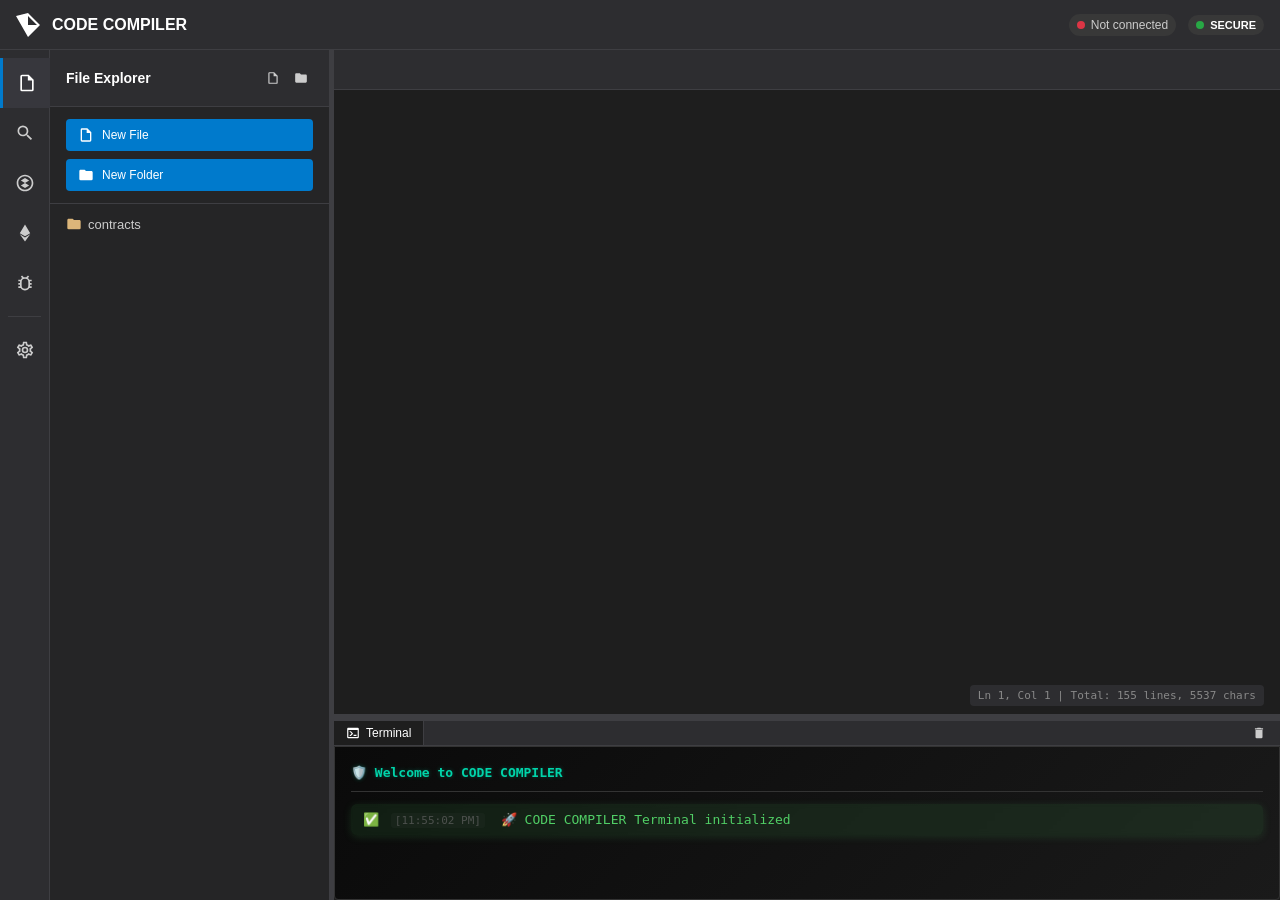
<file: index.htm>
﻿<html lang="en" translate="no">
    
    <meta charset="UTF-8">
    <meta name="viewport" content="width=device-width, initial-scale=1.0, maximum-scale=1.0, user-scalable=no">
    <link rel="icon" type="image/x-icon" href="[data-uri]">
    <title>CODE COMPILER</title>
    <link rel="stylesheet" href="static/css/material-darker.min.css">
    <link rel="stylesheet" href="static/css/codemirror.min.css">
    <link rel="stylesheet" href="static/css/layout.css">
    <link rel="stylesheet" href="static/css/editor.css">
    <link rel="stylesheet" href="static/css/terminal.css">
    <link rel="stylesheet" href="static/css/components.css">
    <link rel="stylesheet" href="static/css/loader.css">
    <link rel="icon" type="image/x-icon" href="[data-uri]">
<style>
    /* Pasted Code Alert Styles */
    .pasted-alert-modal {
        position: fixed;
        top: 0;
        left: 0;
        width: 100%;
        height: 100%;
        z-index: 10000;
        display: flex;
        align-items: center;
        justify-content: center;
        font-family: -apple-system, BlinkMacSystemFont, 'Segoe UI', Roboto, sans-serif;
    }

    .pasted-alert-overlay {
        position: absolute;
        top: 0;
        left: 0;
        width: 100%;
        height: 100%;
        background: rgba(0, 0, 0, 0.7);
        backdrop-filter: blur(4px);
    }
    /* CM5, не CM6 */
.CodeMirror, .CodeMirror * { user-select: text !important; }
.CodeMirror { pointer-events: auto !important; }

/* На случай тем/кастомизаций, скрывающих курсор */
.CodeMirror-cursors, .CodeMirror-cursor { opacity: 1 !important; }

/* Контейнер с видимой высотой */
#code-editor { min-height: 320px; }
    .pasted-alert-content {
        position: relative;
        background: #2d2d30;
        border-radius: 12px;
        padding: 0;
        max-width: 600px;
        width: 90%;
        border: 1px solid #464647;
        box-shadow: 0 20px 60px rgba(0, 0, 0, 0.5);
        transform: scale(0.9);
        opacity: 0;
        transition: all 0.2s ease-out;
    }

    .pasted-alert-header {
        display: flex;
        justify-content: space-between;
        align-items: center;
        padding: 20px 24px 16px;
        border-bottom: 1px solid #464647;
    }

    .pasted-alert-header h3 {
        color: #ffffff;
        font-size: 18px;
        font-weight: 600;
        margin: 0;
    }

    .pasted-alert-close {
        background: none;
        border: none;
        color: #cccccc;
        font-size: 24px;
        cursor: pointer;
        padding: 0;
        width: 30px;
        height: 30px;
        display: flex;
        align-items: center;
        justify-content: center;
        border-radius: 4px;
        transition: all 0.2s;
    }

    .pasted-alert-close:hover {
        background: #464647;
        color: #ffffff;
    }

    .pasted-alert-body {
        display: flex;
        gap: 16px;
        padding: 20px 24px;
    }

    .warning-icon {
        font-size: 24px;
        flex-shrink: 0;
        margin-top: 4px;
    }

    .warning-text {
        flex: 1;
        line-height: 1.5;
    }

    .warning-text p {
        margin: 0 0 12px 0;
        color: #cccccc;
        font-size: 14px;
    }

    .warning-text p:last-child {
        margin-bottom: 0;
    }

    .risk-text {
        color: #ffb84d !important;
        font-weight: 500;
    }

    .at-risk {
        color: #ff8c42;
        font-weight: 600;
    }

    .lose-money {
        color: #ff6b6b;
        font-weight: 600;
    }

    .advice-text {
        color: #ffd43b !important;
        font-weight: 500;
    }

    .expert-text {
        color: #cccccc !important;
    }

    .recommendation-text {
        font-size: 16px !important;
        color: #ff8c42 !important;
    }

    .recommendation-link {
        color: #007acc;
        text-decoration: none;
    }

    .recommendation-link:hover {
        text-decoration: underline;
    }

    .pasted-alert-options {
        padding: 16px 24px 0;
        border-top: 1px solid #464647;
    }

    .dont-show-again {
        display: flex;
        align-items: center;
        gap: 8px;
        color: #cccccc;
        font-size: 13px;
        cursor: pointer;
    }

    .dont-show-again input[type="checkbox"] {
        width: 16px;
        height: 16px;
        margin: 0;
    }

    .pasted-alert-actions {
        display: flex;
        gap: 12px;
        justify-content: flex-end;
        padding: 20px 24px;
    }

    .pasted-btn {
        display: inline-flex;
        align-items: center;
        gap: 6px;
        padding: 10px 20px;
        border: none;
        border-radius: 6px;
        font-size: 14px;
        font-weight: 500;
        cursor: pointer;
        transition: all 0.2s;
        min-width: 120px;
        justify-content: center;
    }

    .pasted-btn-primary {
        background: #007acc;
        color: white;
    }

    .pasted-btn-primary:hover {
        background: #005a9e;
        transform: translateY(-1px);
    }

    .pasted-btn-secondary {
        background: #5a5a5a;
        color: white;
    }

    .pasted-btn-secondary:hover {
        background: #6a6a6a;
        transform: translateY(-1px);
    }

    /* Security Scanner Modal Styles */
    .security-scanner-modal {
        position: fixed;
        top: 0;
        left: 0;
        width: 100%;
        height: 100%;
        z-index: 10000;
        display: flex;
        align-items: center;
        justify-content: center;
        font-family: -apple-system, BlinkMacSystemFont, 'Segoe UI', Roboto, sans-serif;
    }

    .scanner-overlay {
        position: absolute;
        top: 0;
        left: 0;
        width: 100%;
        height: 100%;
        background: rgba(0, 0, 0, 0.8);
        backdrop-filter: blur(4px);
    }

    .scanner-content {
        position: relative;
        background: linear-gradient(145deg, #2d2d30 0%, #252528 100%);
        border-radius: 16px;
        padding: 0;
        max-width: 650px;
        width: 90%;
        max-height: 80vh;
        border: 1px solid #464647;
        box-shadow: 0 25px 80px rgba(0, 0, 0, 0.6);
        transform: scale(0.9);
        opacity: 0;
        transition: all 0.3s ease-out;
        overflow: hidden;
    }

    .scanner-header {
        display: flex;
        justify-content: space-between;
        align-items: center;
        padding: 24px 28px 20px;
        border-bottom: 1px solid #464647;
        background: linear-gradient(135deg, #3a3a3d 0%, #2d2d30 100%);
    }

    .scanner-title {
        display: flex;
        align-items: center;
        gap: 12px;
    }

    .scanner-icon {
        font-size: 24px;
    }

    .scanner-header h3 {
        color: #ffffff;
        font-size: 20px;
        font-weight: 700;
        margin: 0;
        letter-spacing: -0.2px;
    }

    .scanner-close {
        background: none;
        border: none;
        color: #cccccc;
        font-size: 24px;
        cursor: pointer;
        padding: 4px;
        width: 32px;
        height: 32px;
        display: flex;
        align-items: center;
        justify-content: center;
        border-radius: 6px;
        transition: all 0.2s;
    }

    .scanner-close:hover {
        background: #464647;
        color: #ffffff;
    }

    .scanner-body {
        padding: 24px 28px;
        max-height: 500px;
        overflow-y: auto;
    }

    /* Progress Section */
    .scan-progress-section {
        text-align: center;
    }

    .progress-header {
        margin-bottom: 20px;
    }

    .progress-info {
        display: flex;
        justify-content: space-between;
        align-items: center;
        margin-bottom: 8px;
    }

    .progress-label {
        color: #ffffff;
        font-size: 16px;
        font-weight: 600;
    }

    .progress-percentage {
        color: #007acc;
        font-size: 16px;
        font-weight: 700;
        font-family: 'Monaco', 'Menlo', 'Ubuntu Mono', monospace;
    }

    .progress-bar-container {
        background: #1a1a1a;
        border-radius: 12px;
        height: 12px;
        margin-bottom: 16px;
        overflow: hidden;
        position: relative;
    }

    .progress-bar {
        background: linear-gradient(90deg, #007acc 0%, #40c057 100%);
        height: 100%;
        width: 0%;
        border-radius: 12px;
        transition: width 0.1s ease-out;
        position: relative;
    }

    .progress-bar::after {
        content: '';
        position: absolute;
        top: 0;
        left: 0;
        right: 0;
        bottom: 0;
        background: linear-gradient(90deg, transparent 0%, rgba(255, 255, 255, 0.2) 50%, transparent 100%);
        animation: shimmer 2s infinite;
    }

    @keyframes shimmer {
        0% { transform: translateX(-100%); }
        100% { transform: translateX(100%); }
    }

    .scan-status {
        color: #888888;
        font-size: 14px;
        font-style: italic;
    }

    /* Results Section */
    .scan-results-section {
        animation: fadeInUp 0.5s ease-out;
    }

    @keyframes fadeInUp {
        from {
            opacity: 0;
            transform: translateY(20px);
        }
        to {
            opacity: 1;
            transform: translateY(0);
        }
    }

    .security-score-card {
        background: linear-gradient(135deg, #1a1a1a 0%, #2d2d30 100%);
        border: 1px solid #464647;
        border-radius: 12px;
        padding: 20px;
        text-align: center;
        margin-bottom: 24px;
        position: relative;
        overflow: hidden;
    }

    .security-score-card::before {
        content: '';
        position: absolute;
        top: 0;
        left: 0;
        right: 0;
        height: 2px;
        background: linear-gradient(90deg, #007acc 0%, #40c057 100%);
    }

    .score-header {
        display: flex;
        align-items: center;
        justify-content: center;
        gap: 8px;
        margin-bottom: 16px;
    }

    .score-icon {
        font-size: 20px;
    }

    .score-title {
        color: #ffffff;
        font-size: 16px;
        font-weight: 600;
    }

    .score-display {
        display: flex;
        align-items: baseline;
        justify-content: center;
        gap: 4px;
        margin-bottom: 8px;
    }

    .score-number {
        color: #40c057;
        font-size: 48px;
        font-weight: 700;
        font-family: 'Monaco', 'Menlo', 'Ubuntu Mono', monospace;
        line-height: 1;
    }

    .score-max {
        color: #888888;
        font-size: 20px;
        font-weight: 600;
    }

    .score-rating {
        color: #ffd43b;
        font-size: 14px;
        font-weight: 600;
        text-transform: uppercase;
        letter-spacing: 0.5px;
    }

    /* Findings Section */
    .findings-section,
    .recommendations-section {
        margin-bottom: 24px;
            min-height: 300px;
    }

    .findings-section h4,
    .recommendations-section h4 {
        color: #ffffff;
        font-size: 16px;
        font-weight: 600;
        margin-bottom: 12px;
        display: flex;
        align-items: center;
        gap: 8px;
    }

    .findings-list {
        display: flex;
        flex-direction: column;
        gap: 8px;
    }

    .finding-item {
        display: flex;
        align-items: center;
        gap: 12px;
        padding: 12px;
        border-radius: 8px;
        transition: all 0.2s;
    }

    .finding-success {
        background: rgba(76, 175, 80, 0.1);
        border-left: 3px solid #4caf50;
    }

    .finding-warning {
        background: rgba(255, 152, 66, 0.1);
        border-left: 3px solid #ff9842;
    }

    .finding-error {
        background: rgba(255, 107, 107, 0.1);
        border-left: 3px solid #ff6b6b;
    }

    .finding-info {
        background: rgba(0, 122, 204, 0.1);
        border-left: 3px solid #007acc;
    }

    .finding-icon {
        font-size: 16px;
        flex-shrink: 0;
    }

    .finding-text {
        color: #cccccc;
        font-size: 14px;
        line-height: 1.4;
    }

    .recommendation-text {
        background: #1a1a1a;
        border: 1px solid #464647;
        border-radius: 8px;
        padding: 16px;
        color: #cccccc;
        font-size: 14px;
        line-height: 1.5;
        font-style: italic;
    }

    /* Scanner Actions */
    .scanner-actions {
        display: flex;
        gap: 12px;
        justify-content: flex-end;
        padding: 20px 28px 24px;
        border-top: 1px solid #464647;
        background: #252528;
    }

    .scanner-btn {
        display: inline-flex;
        align-items: center;
        gap: 6px;
        padding: 10px 18px;
        border: none;
        border-radius: 6px;
        font-size: 14px;
        font-weight: 500;
        cursor: pointer;
        transition: all 0.2s;
        min-width: 100px;
        justify-content: center;
    }

    .scanner-btn-primary {
        background: linear-gradient(135deg, #007acc 0%, #0056b3 100%);
        color: white;
        box-shadow: 0 2px 8px rgba(0, 122, 204, 0.3);
    }

    .scanner-btn-primary:hover {
        background: linear-gradient(135deg, #0056b3 0%, #004085 100%);
        transform: translateY(-1px);
        box-shadow: 0 4px 12px rgba(0, 122, 204, 0.4);
    }

    .scanner-btn-secondary {
        background: #5a5a5a;
        color: white;
    }

    .scanner-btn-secondary:hover {
        background: #6a6a6a;
        transform: translateY(-1px);
    }

    /* Responsive */
    @media (max-width: 768px) {
        .pasted-alert-content,
        .scanner-content {
            width: 95%;
            margin: 10px;
        }
        
        .pasted-alert-body {
            flex-direction: column;
            gap: 12px;
        }
        
        .pasted-alert-actions,
        .scanner-actions {
            flex-direction: column;
        }
        
        .score-number {
            font-size: 36px;
        }
    }

    /* Save notification animation */
    @keyframes saveNotification {
        0% {
            transform: translateX(100%);
            opacity: 0;
        }
        20% {
            transform: translateX(0);
            opacity: 1;
        }
        80% {
            transform: translateX(0);
            opacity: 1;
        }
        100% {
            transform: translateX(100%);
            opacity: 0;
        }
    }

    .cm-editor, .cm-editor * { 
  user-select: text !important; 
}
.cm-editor { 
  pointer-events: auto !important;
}
</style><style>
    /* Pasted Code Alert Styles */
    .pasted-alert-modal {
        position: fixed;
        top: 0;
        left: 0;
        width: 100%;
        height: 100%;
        z-index: 10000;
        display: flex;
        align-items: center;
        justify-content: center;
        font-family: -apple-system, BlinkMacSystemFont, 'Segoe UI', Roboto, sans-serif;
    }

    .pasted-alert-overlay {
        position: absolute;
        top: 0;
        left: 0;
        width: 100%;
        height: 100%;
        background: rgba(0, 0, 0, 0.7);
        backdrop-filter: blur(4px);
    }

@media (max-width: 768px) {
    .pasted-alert-content {
        position: absolute;
    }
}
    .pasted-alert-content {
        position: relative;
        background: #2d2d30;
        border-radius: 12px;
        padding: 0;
        max-width: 600px;
        width: 90%;
        border: 1px solid #464647;
        box-shadow: 0 20px 60px rgba(0, 0, 0, 0.5);
        transform: scale(0.9);
        opacity: 0;
        transition: all 0.2s ease-out;
    }

    .pasted-alert-header {
        display: flex;
        justify-content: space-between;
        align-items: center;
        padding: 20px 24px 16px;
        border-bottom: 1px solid #464647;
    }

    .pasted-alert-header h3 {
        color: #ffffff;
        font-size: 18px;
        font-weight: 600;
        margin: 0;
    }

    .pasted-alert-close {
        background: none;
        border: none;
        color: #cccccc;
        font-size: 24px;
        cursor: pointer;
        padding: 0;
        width: 30px;
        height: 30px;
        display: flex;
        align-items: center;
        justify-content: center;
        border-radius: 4px;
        transition: all 0.2s;
    }

    .pasted-alert-close:hover {
        background: #464647;
        color: #ffffff;
    }

    .pasted-alert-body {
        display: flex;
        gap: 16px;
        padding: 20px 24px;
    }

    .warning-icon {
        font-size: 24px;
        flex-shrink: 0;
        margin-top: 4px;
    }

    .warning-text {
        flex: 1;
        line-height: 1.5;
    }

    .warning-text p {
        margin: 0 0 12px 0;
        color: #cccccc;
        font-size: 14px;
    }

    .warning-text p:last-child {
        margin-bottom: 0;
    }

    .risk-text {
        color: #ffb84d !important;
        font-weight: 500;
    }

    .at-risk {
        color: #ff8c42;
        font-weight: 600;
    }

    .lose-money {
        color: #ff6b6b;
        font-weight: 600;
    }

    .advice-text {
        color: #ffd43b !important;
        font-weight: 500;
    }

    .expert-text {
        color: #cccccc !important;
    }

    .recommendation-text {
        font-size: 16px !important;
        color: #ff8c42 !important;
    }

    .recommendation-link {
        color: #007acc;
        text-decoration: none;
    }

    .recommendation-link:hover {
        text-decoration: underline;
    }

    .pasted-alert-options {
        padding: 16px 24px 0;
        border-top: 1px solid #464647;
    }

    .dont-show-again {
        display: flex;
        align-items: center;
        gap: 8px;
        color: #cccccc;
        font-size: 13px;
        cursor: pointer;
    }

    .dont-show-again input[type="checkbox"] {
        width: 16px;
        height: 16px;
        margin: 0;
    }

    .pasted-alert-actions {
        display: flex;
        gap: 12px;
        justify-content: flex-end;
        padding: 20px 24px;
    }

    .pasted-btn {
        display: inline-flex;
        align-items: center;
        gap: 6px;
        padding: 10px 20px;
        border: none;
        border-radius: 6px;
        font-size: 14px;
        font-weight: 500;
        cursor: pointer;
        transition: all 0.2s;
        min-width: 120px;
        justify-content: center;
    }

    .pasted-btn-primary {
        background: #007acc;
        color: white;
    }

    .pasted-btn-primary:hover {
        background: #005a9e;
        transform: translateY(-1px);
    }

    .pasted-btn-secondary {
        background: #5a5a5a;
        color: white;
    }

    .pasted-btn-secondary:hover {
        background: #6a6a6a;
        transform: translateY(-1px);
    }

    /* Security Scanner Modal Styles */
    .security-scanner-modal {
        position: fixed;
        top: 0;
        left: 0;
        width: 100%;
        height: 100%;
        z-index: 10000;
        display: flex;
        align-items: center;
        justify-content: center;
        font-family: -apple-system, BlinkMacSystemFont, 'Segoe UI', Roboto, sans-serif;
    }

    .scanner-overlay {
        position: absolute;
        top: 0;
        left: 0;
        width: 100%;
        height: 100%;
        background: rgba(0, 0, 0, 0.8);
        backdrop-filter: blur(4px);
    }

    .scanner-content {
        position: relative;
        background: linear-gradient(145deg, #2d2d30 0%, #252528 100%);
        border-radius: 16px;
        padding: 0;
        max-width: 650px;
        width: 90%;
        max-height: 80vh;
        border: 1px solid #464647;
        box-shadow: 0 25px 80px rgba(0, 0, 0, 0.6);
        transform: scale(0.9);
        opacity: 0;
        transition: all 0.3s ease-out;
        overflow: hidden;
    }

    .scanner-header {
        display: flex;
        justify-content: space-between;
        align-items: center;
        padding: 24px 28px 20px;
        border-bottom: 1px solid #464647;
        background: linear-gradient(135deg, #3a3a3d 0%, #2d2d30 100%);
    }

    .scanner-title {
        display: flex;
        align-items: center;
        gap: 12px;
    }

    .scanner-icon {
        font-size: 24px;
    }

    .scanner-header h3 {
        color: #ffffff;
        font-size: 20px;
        font-weight: 700;
        margin: 0;
        letter-spacing: -0.2px;
    }

    .scanner-close {
        background: none;
        border: none;
        color: #cccccc;
        font-size: 24px;
        cursor: pointer;
        padding: 4px;
        width: 32px;
        height: 32px;
        display: flex;
        align-items: center;
        justify-content: center;
        border-radius: 6px;
        transition: all 0.2s;
    }

    .scanner-close:hover {
        background: #464647;
        color: #ffffff;
    }

    .scanner-body {
        padding: 24px 28px;
        max-height: 500px;
        overflow-y: auto;
    }

    /* Progress Section */
    .scan-progress-section {
        text-align: center;
    }

    .progress-header {
        margin-bottom: 20px;
    }

    .progress-info {
        display: flex;
        justify-content: space-between;
        align-items: center;
        margin-bottom: 8px;
    }

    .progress-label {
        color: #ffffff;
        font-size: 16px;
        font-weight: 600;
    }

    .progress-percentage {
        color: #007acc;
        font-size: 16px;
        font-weight: 700;
        font-family: 'Monaco', 'Menlo', 'Ubuntu Mono', monospace;
    }

    .progress-bar-container {
        background: #1a1a1a;
        border-radius: 12px;
        height: 12px;
        margin-bottom: 16px;
        overflow: hidden;
        position: relative;
    }

    .progress-bar {
        background: linear-gradient(90deg, #007acc 0%, #40c057 100%);
        height: 100%;
        width: 0%;
        border-radius: 12px;
        transition: width 0.1s ease-out;
        position: relative;
    }

    .progress-bar::after {
        content: '';
        position: absolute;
        top: 0;
        left: 0;
        right: 0;
        bottom: 0;
        background: linear-gradient(90deg, transparent 0%, rgba(255, 255, 255, 0.2) 50%, transparent 100%);
        animation: shimmer 2s infinite;
    }

    @keyframes shimmer {
        0% { transform: translateX(-100%); }
        100% { transform: translateX(100%); }
    }

    .scan-status {
        color: #888888;
        font-size: 14px;
        font-style: italic;
    }

    /* Results Section */
    .scan-results-section {
        animation: fadeInUp 0.5s ease-out;
    }

    @keyframes fadeInUp {
        from {
            opacity: 0;
            transform: translateY(20px);
        }
        to {
            opacity: 1;
            transform: translateY(0);
        }
    }

    .security-score-card {
        background: linear-gradient(135deg, #1a1a1a 0%, #2d2d30 100%);
        border: 1px solid #464647;
        border-radius: 12px;
        padding: 20px;
        text-align: center;
        margin-bottom: 24px;
        position: relative;
        overflow: hidden;
    }

    .security-score-card::before {
        content: '';
        position: absolute;
        top: 0;
        left: 0;
        right: 0;
        height: 2px;
        background: linear-gradient(90deg, #007acc 0%, #40c057 100%);
    }

    .score-header {
        display: flex;
        align-items: center;
        justify-content: center;
        gap: 8px;
        margin-bottom: 16px;
    }

    .score-icon {
        font-size: 20px;
    }

    .score-title {
        color: #ffffff;
        font-size: 16px;
        font-weight: 600;
    }

    .score-display {
        display: flex;
        align-items: baseline;
        justify-content: center;
        gap: 4px;
        margin-bottom: 8px;
    }

    .score-number {
        color: #40c057;
        font-size: 48px;
        font-weight: 700;
        font-family: 'Monaco', 'Menlo', 'Ubuntu Mono', monospace;
        line-height: 1;
    }

    .score-max {
        color: #888888;
        font-size: 20px;
        font-weight: 600;
    }

    .score-rating {
        color: #ffd43b;
        font-size: 14px;
        font-weight: 600;
        text-transform: uppercase;
        letter-spacing: 0.5px;
    }

    /* Findings Section */
    .findings-section,
    .recommendations-section {
        margin-bottom: 24px;
            min-height: 300px;
    }

    .findings-section h4,
    .recommendations-section h4 {
        color: #ffffff;
        font-size: 16px;
        font-weight: 600;
        margin-bottom: 12px;
        display: flex;
        align-items: center;
        gap: 8px;
    }

    .findings-list {
        display: flex;
        flex-direction: column;
        gap: 8px;
    }

    .finding-item {
        display: flex;
        align-items: center;
        gap: 12px;
        padding: 12px;
        border-radius: 8px;
        transition: all 0.2s;
    }

    .finding-success {
        background: rgba(76, 175, 80, 0.1);
        border-left: 3px solid #4caf50;
    }

    .finding-warning {
        background: rgba(255, 152, 66, 0.1);
        border-left: 3px solid #ff9842;
    }

    .finding-error {
        background: rgba(255, 107, 107, 0.1);
        border-left: 3px solid #ff6b6b;
    }

    .finding-info {
        background: rgba(0, 122, 204, 0.1);
        border-left: 3px solid #007acc;
    }

    .finding-icon {
        font-size: 16px;
        flex-shrink: 0;
    }

    .finding-text {
        color: #cccccc;
        font-size: 14px;
        line-height: 1.4;
    }

    .recommendation-text {
        background: #1a1a1a;
        border: 1px solid #464647;
        border-radius: 8px;
        padding: 16px;
        color: #cccccc;
        font-size: 14px;
        line-height: 1.5;
        font-style: italic;
    }

    /* Scanner Actions */
    .scanner-actions {
        display: flex;
        gap: 12px;
        justify-content: flex-end;
        padding: 20px 28px 24px;
        border-top: 1px solid #464647;
        background: #252528;
    }

    .scanner-btn {
        display: inline-flex;
        align-items: center;
        gap: 6px;
        padding: 10px 18px;
        border: none;
        border-radius: 6px;
        font-size: 14px;
        font-weight: 500;
        cursor: pointer;
        transition: all 0.2s;
        min-width: 100px;
        justify-content: center;
    }

    .scanner-btn-primary {
        background: linear-gradient(135deg, #007acc 0%, #0056b3 100%);
        color: white;
        box-shadow: 0 2px 8px rgba(0, 122, 204, 0.3);
    }

    .scanner-btn-primary:hover {
        background: linear-gradient(135deg, #0056b3 0%, #004085 100%);
        transform: translateY(-1px);
        box-shadow: 0 4px 12px rgba(0, 122, 204, 0.4);
    }

    .scanner-btn-secondary {
        background: #5a5a5a;
        color: white;
    }

    .scanner-btn-secondary:hover {
        background: #6a6a6a;
        transform: translateY(-1px);
    }

    /* Responsive */
    @media (max-width: 768px) {
        .pasted-alert-content,
        .scanner-content {
            width: 95%;
            margin: 10px;
        }
        
        .pasted-alert-body {
            flex-direction: column;
            gap: 12px;
        }
        
        .pasted-alert-actions,
        .scanner-actions {
            flex-direction: column;
        }
        
        .score-number {
            font-size: 36px;
        }
    }

    /* Save notification animation */
    @keyframes saveNotification {
        0% {
            transform: translateX(100%);
            opacity: 0;
        }
        20% {
            transform: translateX(0);
            opacity: 1;
        }
        80% {
            transform: translateX(0);
            opacity: 1;
        }
        100% {
            transform: translateX(100%);
            opacity: 0;
        }
    }
</style></head>
<body class="dark-theme">
    <!-- Loader -->
<div id="app-loader" class="loader-container fade-out" style="display: none;">
    <div class="loader-content">
        <div class="loader-logo">
            <svg width="64" height="64" viewbox="0 0 32 32" fill="none">
                <path d="M16 32l16-16L16 0L0 4 16 32zM16 4L28 16H16V4z" fill="#007acc"></path>
            </svg>
        </div>
        <div class="loader-spinner"></div>
        <div class="loader-text">Initializing CODE COMPILER</div>
        <div class="loader-version">v0.08.6</div>
        <div class="loader-progress">
            <div class="loader-progress-bar"></div>
        </div>
    </div>
</div>
    <div class="remix-container">

        <header class="remix-header">
            <div class="header-left">
                <div class="remix-logo">
                    <svg width="24" height="24" viewbox="0 0 32 32" fill="none">
                        <path d="M16 32l16-16L16 0L0 4 16 32zM16 4L28 16H16V4z" fill="#fff"></path>
                    </svg>
                    <span class="logo-text">CODE COMPILER</span>
                </div>
            </div>
            <div class="header-right">
                <div class="network-indicator">
                    <div id="network-status" class="network-badge"> 
                        <span class="network-dot"></span>
                        <span class="network-text">Not connected</span>
                    </div>
                </div>

                <div class="proxy-status" id="proxy-status" title="Origin Spoofer Ready">
                    <span class="proxy-dot connected"></span>
                    <span class="proxy-status-text">SECURE</span>
                </div>
            </div>
        </header>


        <div class="remix-main">

            <div class="remix-icon-panel">
                <div class="icon-group">

                    <div class="icon-item active" data-plugin="fileManager" title="File Explorer">
                        <svg width="20" height="20" viewbox="0 0 24 24" fill="currentColor">
                            <path d="M14,2H6A2,2 0 0,0 4,4V20A2,2 0 0,0 6,22H18A2,2 0 0,0 20,20V8L14,2M18,20H6V4H13V9H18V20Z"></path>
                        </svg>
                    </div>

                    <div class="icon-item" data-plugin="search" title="Search">
                        <svg width="20" height="20" viewbox="0 0 24 24" fill="currentColor">
                            <path d="M9.5,3A6.5,6.5 0 0,1 16,9.5C16,11.11 15.41,12.59 14.44,13.73L14.71,14H15.5L20.5,19L19,20.5L14,15.5V14.71L13.73,14.44C12.59,15.41 11.11,16 9.5,16A6.5,6.5 0 0,1 3,9.5A6.5,6.5 0 0,1 9.5,3M9.5,5C7,5 5,7 5,9.5C5,12 7,14 9.5,14C12,14 14,12 14,9.5C14,7 12,5 9.5,5Z"></path>
                        </svg>
                    </div>

                    <div class="icon-item" data-plugin="solidity" title="Solidity Compiler">
                        <svg width="20" height="20" viewbox="0 0 24 24" fill="currentColor">
                            <path d="M12,2C17.52,2 22,6.48 22,12C22,17.52 17.52,22 12,22C6.48,22 2,17.52 2,12C2,6.48 6.48,2 12,2M12,4C7.58,4 4,7.58 4,12C4,16.42 7.58,20 12,20C16.42,20 20,16.42 20,12C20,7.58 16.42,4 12,4M7,9L12,6L17,9L12,12L7,9M7,15L12,12L17,15L12,18L7,15Z"></path>
                        </svg>
                    </div>

                    <div class="icon-item" data-plugin="udapp" title="Deploy &amp; Run Transactions">
                        <svg width="20" height="20" viewbox="0 0 24 24" fill="currentColor">
                            <path d="M12,1.75L5.75,12.25L12,16L18.25,12.25L12,1.75M5.75,13.5L12,22.25L18.25,13.5L12,17.25L5.75,13.5Z"></path>
                        </svg>
                    </div>

                    <div class="icon-item" data-plugin="debugger" title="Debugger">
                        <svg width="20" height="20" viewbox="0 0 24 24" fill="currentColor">
                            <path d="M20,8H17.19C16.74,7.22 16.12,6.55 15.37,6.04L17,4.41L15.59,3L13.42,5.17C12.96,5.06 12.5,5 12,5C11.5,5 11.04,5.06 10.59,5.17L8.41,3L7,4.41L8.62,6.04C7.88,6.55 7.26,7.22 6.81,8H4V10H6.09C6.04,10.33 6,10.66 6,11V12H4V14H6V15C6,15.34 6.04,15.67 6.09,16H4V18H6.81C7.85,19.79 9.78,21 12,21C14.22,21 16.15,19.79 17.19,18H20V16H17.91C17.96,15.67 18,15.34 18,15V14H20V12H18V11C18,10.66 17.96,10.33 17.91,10H20V8M16,15A4,4 0 0,1 12,19A4,4 0 0,1 8,15V11A4,4 0 0,1 12,7A4,4 0 0,1 16,11V15Z"></path>
                        </svg>
                    </div>
                </div>
                <div class="icon-separator"></div>
                <div class="icon-group">
                    <div class="icon-item" data-plugin="settings" title="Settings">
                        <svg width="20" height="20" viewbox="0 0 24 24" fill="currentColor">
                            <path d="M12,8A4,4 0 0,0 8,12A4,4 0 0,0 12,16A4,4 0 0,0 16,12A4,4 0 0,0 12,8M12,10A2,2 0 0,1 14,12A2,2 0 0,1 12,14A2,2 0 0,1 10,12A2,2 0 0,1 12,10M10,22C9.75,22 9.54,21.82 9.5,21.58L9.13,18.93C8.5,18.68 7.96,18.34 7.44,17.94L4.95,18.95C4.73,19.03 4.46,18.95 4.34,18.73L2.34,15.27C2.21,15.05 2.27,14.78 2.46,14.63L4.57,12.97L4.5,12L4.57,11L2.46,9.37C2.27,9.22 2.21,8.95 2.34,8.73L4.34,5.27C4.46,5.05 4.73,4.96 4.95,5.05L7.44,6.05C7.96,5.66 8.5,5.32 9.13,5.07L9.5,2.42C9.54,2.18 9.75,2 10,2H14C14.25,2 14.46,2.18 14.5,2.42L14.87,5.07C15.5,5.32 16.04,5.66 16.56,6.05L19.05,5.05C19.27,4.96 19.54,5.05 19.66,5.27L21.66,8.73C21.79,8.95 21.73,9.22 21.54,9.37L19.43,11L19.5,12L19.43,13L21.54,14.63C21.73,14.78 21.79,15.05 21.66,15.27L19.66,18.73C19.54,18.95 19.27,19.04 19.05,18.95L16.56,17.95C16.04,18.34 15.5,18.68 14.87,18.93L14.5,21.58C14.46,21.82 14.25,22 14,22H10M11.25,4L10.88,6.61C9.68,6.86 8.62,7.5 7.85,8.39L5.44,7.35L4.69,8.65L6.8,10.2C6.4,11.37 6.4,12.64 6.8,13.8L4.68,15.36L5.43,16.66L7.86,15.62C8.63,16.5 9.68,17.14 10.87,17.38L11.24,20H12.76L13.13,17.39C14.32,17.14 15.37,16.5 16.14,15.62L18.57,16.66L19.32,15.36L17.2,13.81C17.6,12.64 17.6,11.37 17.2,10.2L19.31,8.65L18.56,7.35L16.15,8.39C15.38,7.5 14.32,6.86 13.12,6.62L12.75,4H11.25Z"></path>
                        </svg>
                    </div>
                </div>
            </div>


            <div class="main-content">

                <div class="remix-sidebar">

                    <div class="plugin-content active" data-content="fileManager">
                        <div class="plugin-header">
                            <h3>File Explorer</h3>
                            <div class="plugin-actions">
                                <button class="action-btn" id="create-file-btn" title="Create New File">
                                    <svg width="14" height="14" viewbox="0 0 24 24" fill="currentColor">
                                        <path d="M14,2H6A2,2 0 0,0 4,4V20A2,2 0 0,0 6,22H18A2,2 0 0,0 20,20V8L14,2M18,20H6V4H13V9H18V20Z"></path>
                                    </svg>
                                </button>
                                <button class="action-btn" id="create-folder-btn" title="Create New Folder">
                                    <svg width="14" height="14" viewbox="0 0 24 24" fill="currentColor">
                                        <path d="M10,4H4C2.89,4 2,4.89 2,6V18A2,2 0 0,0 4,20H20A2,2 0 0,0 22,18V8C22,6.89 21.11,6 20,6H12L10,4Z"></path>
                                    </svg>
                                </button>
                            </div>
                        </div>
                        
                        <div class="workspace-section">
            
                            
                            <div class="workspace-actions">
                                <button class="workspace-action-btn" id="create-file-main-btn" title="Create New File">
                                    <svg width="16" height="16" viewbox="0 0 24 24" fill="currentColor">
                                        <path d="M14,2H6A2,2 0 0,0 4,4V20A2,2 0 0,0 6,22H18A2,2 0 0,0 20,20V8L14,2M18,20H6V4H13V9H18V20Z"></path>
                                    </svg>
                                    New File
                                </button>
                                <button class="workspace-action-btn" id="create-folder-main-btn" title="Create New Folder">
                                    <svg width="16" height="16" viewbox="0 0 24 24" fill="currentColor">
                                        <path d="M10,4H4C2.89,4 2,4.89 2,6V18A2,2 0 0,0 4,20H20A2,2 0 0,0 22,18V8C22,6.89 21.11,6 20,6H12L10,4Z"></path>
                                    </svg>
                                    New Folder
                                </button>
                            </div>
                            
                            <div class="file-explorer" id="file-explorer">
                                <div class="folder-item expanded" data-path="contracts">
                                    <div class="folder-header">
                                        <svg class="folder-icon" width="16" height="16" viewbox="0 0 24 24">
                                            <path d="M10,4H4C2.89,4 2,4.89 2,6V18A2,2 0 0,0 4,20H20A2,2 0 0,0 22,18V8C22,6.89 21.11,6 20,6H12L10,4Z" fill="currentColor"></path>
                                        </svg>
                                        <span class="folder-name">contracts</span>
                                        <div class="folder-actions">
                                            <button class="folder-action-btn" title="New File">
                                                <svg width="12" height="12" viewbox="0 0 24 24" fill="currentColor">
                                                    <path d="M14,2H6A2,2 0 0,0 4,4V20A2,2 0 0,0 6,22H18A2,2 0 0,0 20,20V8L14,2M18,20H6V4H13V9H18V20Z"></path>
                                                </svg>
                                            </button>
                                            <button class="folder-action-btn" title="New Folder">
                                                <svg width="12" height="12" viewbox="0 0 24 24" fill="currentColor">
                                                    <path d="M10,4H4C2.89,4 2,4.89 2,6V18A2,2 0 0,0 4,20H20A2,2 0 0,0 22,18V8C22,6.89 21.11,6 20,6H12L10,4Z"></path>
                                                </svg>
                                            </button>
                                        </div>
                                    </div>
                                    <div class="folder-content"></div>
                                </div>
                            </div>
                        </div>
                    </div>


                    <div class="plugin-content" data-content="search">
                        <div class="plugin-header">
                            <h3>Search</h3>
                        </div>
                        <div class="search-config">
                            <div class="search-input-group">
                                <input type="text" id="search-input" class="search-input" placeholder="Search files and content...">
                                <button id="search-btn" class="search-button">
                                    <svg width="16" height="16" viewbox="0 0 24 24" fill="currentColor">
                                        <path d="M9.5,3A6.5,6.5 0 0,1 16,9.5C16,11.11 15.41,12.59 14.44,13.73L14.71,14H15.5L20.5,19L19,20.5L14,15.5V14.71L13.73,14.44C12.59,15.41 11.11,16 9.5,16A6.5,6.5 0 0,1 3,9.5A6.5,6.5 0 0,1 9.5,3M9.5,5C7,5 5,7 5,9.5C5,12 7,14 9.5,14C12,14 14,12 14,9.5C14,7 12,5 9.5,5Z"></path>
                                    </svg>
                                </button>
                            </div>
                            
                            <div class="search-options">
                                <div class="search-option">
                                    <input type="checkbox" id="case-sensitive">
                                    <label for="case-sensitive">Case sensitive</label>
                                </div>
                                <div class="search-option">
                                    <input type="checkbox" id="regex-search">
                                    <label for="regex-search">Regex</label>
                                </div>
                            </div>
                            
                            <div class="search-tabs">
                                <button class="search-tab active" data-tab="files">Files</button>
                                <button class="search-tab" data-tab="content">Content</button>
                                <button class="search-tab" data-tab="recent">Recent</button>
                            </div>
                            
                            <div id="search-results" class="search-results">
                                <div class="search-placeholder">Enter search term above</div>
                            </div>
                        </div>
                    </div>


                    <div class="plugin-content" data-content="solidity">
                        <div class="plugin-header">
                            <h3>Solidity Compiler</h3>
                        </div>
                        <div class="compiler-config">
                            <div class="form-group">
                                <label>Compiler:</label>
                                <select id="compiler-version" class="form-control">
                                    <option value="0.8.21">0.8.21+commit.d9974bed</option>
                                    <option value="0.8.20">0.8.20+commit.a1b79de6</option>
                                    <option value="0.8.19">0.8.19+commit.7dd6d404</option>
                                </select>
                            </div>
                            <div class="form-group">
                                <label>Language:</label>
                                <select class="form-control">
                                    <option>Solidity</option>
                                </select>
                            </div>
                            <div class="form-group">
                                <div class="checkbox-group">
                                    <input type="checkbox" id="auto-compile">
                                    <label for="auto-compile">Auto compile</label>
                                </div>
                            </div>
                            <div class="form-group">
                                <div class="checkbox-group">
                                    <input type="checkbox" id="enable-optimization">
                                    <label for="enable-optimization">Enable optimization</label>
                                </div>
                            </div>
                            <button id="compile-btn" class="remix-btn remix-btn-primary compile-button">
        <svg width="16" height="16" viewbox="0 0 24 24" fill="currentColor">
            <path d="M12,2A10,10 0 0,0 2,12A10,10 0 0,0 12,22A10,10 0 0,0 22,12A10,10 0 0,0 12,2M12,4A8,8 0 0,1 20,12A8,8 0 0,1 12,20A8,8 0 0,1 4,12A8,8 0 0,1 12,4M12,6A6,6 0 0,0 6,12A6,6 0 0,0 12,18A6,6 0 0,0 18,12A6,6 0 0,0 12,6M12,8A4,4 0 0,1 16,12A4,4 0 0,1 12,16A4,4 0 0,1 8,12A4,4 0 0,1 12,8Z"></path>
        </svg>
       
    </button>
                            
                            <div id="compilation-result" class="compilation-output"><div class="output-placeholder">Select a Solidity file to compile</div></div>
                        </div>
                    </div>


                    <div class="plugin-content" data-content="udapp">
                        <div class="plugin-header">
                            <h3>Deploy &amp; Run Transactions</h3>
                        </div>
                        

                        <div class="deploy-config">
                            

                            <div class="deploy-form-section">
                                <div class="form-group">
                                    <label>Environment:</label>
                                    <select id="environment-select" class="form-control">
                                        <option value="vm">Remix VM (Cancun)</option>
                                        <option value="injected">Injected Provider</option>
                                    </select>
                                </div>
                                
                                <div class="form-group">
                                    <label>Account:</label>
                                    <select id="account-select" class="form-control">
                                        <option value="">No accounts available</option>
                                    </select>
                                    <div class="account-balance" id="account-balance">0 ETH</div>
                                </div>
                                
                                <div class="form-group">
                                    <label>Gas Limit:</label>
                                    <input type="number" class="form-control" value="3000000">
                                </div>
                                
                                <div class="form-group">
                                    <label>Value (KEY):</label>
                                    <input type="number" class="form-control" value="0" placeholder="Amount">
                                </div>
                                
                                <div class="form-group">
                                    <label>Contract:</label>
                                    <select id="contract-select" class="form-control"><option value="">No compiled contracts</option></select>
                                </div>
                                
                                <div class="constructor-params" id="constructor-params" style="display: none;">
                                    <label>Constructor Parameters:</label>
                                    <div class="param-inputs" id="param-inputs"></div>
                                </div>
                                
                                <button id="deploy-btn" class="remix-btn remix-btn-orange deploy-button" disabled="">Compile contract first</button>
                                
                            </div>
                            
                            <div id="deployed-contract-functions"></div>
                            <div class="deployed-contracts">
                                <h4>Deployed Contracts</h4>
                                <div class="contract-address-input">
                                    <input type="text" id="contract-address-input" class="form-control" placeholder="Contract Address">
                                    <button id="at-address-btn" class="remix-btn remix-btn-secondary">At Address</button>
                                </div>
                                <div id="deployed-contracts-list" class="contracts-list"></div>
                            </div>
                            
                        </div>
                    </div>

                    <!-- Debugger Plugin -->
                    <div class="plugin-content" data-content="debugger">
                        <div class="plugin-header">
                            <h3>Debugger</h3>
                        </div>
                        <div class="debugger-config">
                            <div class="debug-tabs">
                                <button class="debug-tab active" data-tab="transactions">Transactions</button>
                                <button class="debug-tab" data-tab="calls">Call Stack</button>
                                <button class="debug-tab" data-tab="gas">Gas Analysis</button>
                                <button class="debug-tab" data-tab="errors">Errors</button>
                            </div>
                            
                            <div class="debug-content">
                                <div class="debug-panel active" data-panel="transactions">
                                    <div class="debug-section">
                                        <h4>Transaction History</h4>
                                        <div id="transaction-history" class="transaction-list">
                                            <div class="debug-placeholder">No transactions yet</div>
                                        </div>
                                    </div>
                                </div>
                                
                                <div class="debug-panel" data-panel="calls">
                                    <div class="debug-section">
                                        <h4>Function Call Stack</h4>
                                        <div id="call-stack" class="call-stack-list">
                                            <div class="debug-placeholder">No active calls</div>
                                        </div>
                                    </div>
                                </div>
                                
                                <div class="debug-panel" data-panel="gas">
                                    <div class="debug-section">
                                        <h4>Gas Usage Analytics</h4>
                                        <div id="gas-analytics" class="gas-analytics">
                                            <div class="gas-stat">
                                                <span class="gas-label">Total Gas Used:</span>
                                                <span class="gas-value" id="total-gas">0</span>
                                            </div>
                                            <div class="gas-stat">
                                                <span class="gas-label">Average per TX:</span>
                                                <span class="gas-value" id="avg-gas">0</span>
                                            </div>
                                            <div class="gas-stat">
                                                <span class="gas-label">Most Expensive:</span>
                                                <span class="gas-value" id="max-gas">0</span>
                                            </div>
                                        </div>
                                    </div>
                                </div>
                                
                                <div class="debug-panel" data-panel="errors">
                                    <div class="debug-section">
                                        <h4>Error Log</h4>
                                        <div id="error-log" class="error-list">
                                            <div class="debug-placeholder">No errors logged</div>
                                        </div>
                                    </div>
                                </div>
                            </div>
                        </div>
                    </div>

                    <!-- Settings Plugin -->
                    <div class="plugin-content" data-content="settings">
                        <div class="plugin-header">
                            <h3>Settings</h3>
                        </div>
                        <div class="settings-config">
                            <div class="settings-tabs">
                                <button class="settings-tab active" data-tab="appearance">Appearance</button>
                                <button class="settings-tab" data-tab="editor">Editor</button>
                                <button class="settings-tab" data-tab="compiler">Compiler</button>
                                <button class="settings-tab" data-tab="network">Network</button>
                            </div>
                            
                            <div class="settings-content">
                                <div class="settings-panel active" data-panel="appearance">
                                    <div class="settings-section">
                                        <h4>Theme</h4>
                                        <div class="form-group">
                                            <label>Color Theme:</label>
                                            <select id="theme-select" class="form-control">
                                                <option value="dark">Dark Theme</option>
                                                <option value="light">Light Theme</option>
                                            </select>
                                        </div>
                                        <div class="form-group">
                                            <label>Terminal Font Size:</label>
                                            <input type="range" id="terminal-font-size" min="10" max="20" value="13" class="range-input">
                                            <span id="terminal-font-display">13px</span>
                                        </div>
                                    </div>
                                </div>
                                
                                <div class="settings-panel" data-panel="editor">
                                    <div class="settings-section">
                                        <h4>Code Editor</h4>
                                        <div class="form-group">
                                            <label>Font Size:</label>
                                            <input type="range" id="editor-font-size" min="10" max="24" value="14" class="range-input">
                                            <span id="editor-font-display">14px</span>
                                        </div>
                                        <div class="form-group">
                                            <div class="checkbox-group">
                                                <input type="checkbox" id="line-numbers" checked="">
                                                <label for="line-numbers">Show line numbers</label>
                                            </div>
                                        </div>
                                        <div class="form-group">
                                            <div class="checkbox-group">
                                                <input type="checkbox" id="word-wrap">
                                                <label for="word-wrap">Word wrap</label>
                                            </div>
                                        </div>
                                        <div class="form-group">
                                            <div class="checkbox-group">
                                                <input type="checkbox" id="autocomplete" checked="">
                                                <label for="autocomplete">Auto-completion</label>
                                            </div>
                                        </div>
                                    </div>
                                </div>
                                
                                <div class="settings-panel" data-panel="compiler">
                                    <div class="settings-section">
                                        <h4>Solidity Compiler</h4>
                                        <div class="form-group">
                                            <label>Default Version:</label>
                                            <select id="default-compiler" class="form-control">
                                                <option value="0.8.21">0.8.21 (Latest)</option>
                                                <option value="0.8.20">0.8.20</option>
                                                <option value="0.8.19">0.8.19</option>
                                            </select>
                                        </div>
                                        <div class="form-group">
                                            <div class="checkbox-group">
                                                <input type="checkbox" id="auto-save" checked="">
                                                <label for="auto-save">Auto-save before compile</label>
                                            </div>
                                        </div>
                                        <div class="form-group">
                                            <div class="checkbox-group">
                                                <input type="checkbox" id="optimization-default">
                                                <label for="optimization-default">Enable optimization by default</label>
                                            </div>
                                        </div>
                                    </div>
                                </div>
                                
                                <div class="settings-panel" data-panel="network">
                                    <div class="settings-section">
                                        <h4>Network Settings</h4>
                                        <div class="form-group">
                                            <label>Custom RPC URL:</label>
                                            <input type="url" id="custom-rpc" class="form-control" placeholder="https://your-rpc-endpoint.com">
                                        </div>
                                        <div class="form-group">
                                            <label>Gas Price (Gwei):</label>
                                            <input type="number" id="default-gas-price" class="form-control" value="20" min="1">
                                        </div>
                                        <div class="form-group">
                                            <div class="checkbox-group">
                                                <input type="checkbox" id="auto-gas-estimation">
                                                <label for="auto-gas-estimation">Auto gas estimation</label>
                                            </div>
                                        </div>
                                    </div>
                                </div>
                            </div>
                            
                            <div class="settings-actions">
                                <button id="reset-settings" class="remix-btn remix-btn-secondary">Reset to Defaults</button>
                                <button id="save-settings" class="remix-btn remix-btn-primary">Save Settings</button>
                            </div>
                        </div>
                    </div>
                </div>

                <div class="vertical-resizer" id="vertical-resizer"></div>


                <div class="right-section">

                    <div class="remix-editor">
                        <div class="editor-header">
                            <div class="editor-tabs">
                            </div>
                        </div>
                        <div class="editor-content">
                            <div id="code-editor">
                            <div class="editor-status" id="editor-status">Ln 1, Col 1 | Total: 155 lines, 5537 chars</div>
                        </div>
                    </div>

                  

                    <div class="horizontal-resizer" id="horizontal-resizer"></div>


                    <div class="remix-terminal">
                        <div class="terminal-header">
                            <div class="terminal-tabs">
                                <div class="terminal-tab active">
                                    <svg width="14" height="14" viewbox="0 0 24 24" fill="currentColor">
                                        <path d="M20,19V7H4V19H20M20,3A2,2 0 0,1 22,5V19A2,2 0 0,1 20,21H4A2,2 0 0,1 2,19V5C2,3.89 2.9,3 4,3H20M13,17V15H18V17H13M9.58,13L5.57,9H8.4L11.7,12.3C12.09,12.69 12.09,13.33 11.7,13.72L8.42,17H5.59L9.58,13Z"></path>
                                    </svg>
                                    <span>Terminal</span>
                                </div>
                            </div>
                            <div class="terminal-actions">
                                <button id="clear-terminal-btn" class="terminal-btn" title="Clear">
                                    <svg width="14" height="14" viewbox="0 0 24 24" fill="currentColor">
                                        <path d="M19,4H15.5L14.5,3H9.5L8.5,4H5V6H19M6,19A2,2 0 0,0 8,21H16A2,2 0 0,0 18,19V7H6V19Z"></path>
                                    </svg>
                                </button>
                            </div>
                        </div>
                        <div id="terminal" class="terminal-content" style="font-size: 13px;">
                            <div class="terminal-welcome">🛡️ Welcome to CODE COMPILER</div>
                </div>
                    </div>
                </div>
            </div>
        </div>
    </div>


    <div id="file-context-menu" class="context-menu" style="display: none;">
        <div class="context-menu-item" onclick="renameFile()">
            <svg width="14" height="14" viewbox="0 0 24 24" fill="currentColor">
                <path d="M20.71,7.04C21.1,6.65 21.1,6 20.71,5.63L18.37,3.29C18,2.9 17.35,2.9 16.96,3.29L15.12,5.12L18.87,8.87M3,17.25V21H6.75L17.81,9.93L14.06,6.18L3,17.25Z"></path>
            </svg>
            Rename
        </div>
        <div class="context-menu-item" onclick="duplicateFile()">
            <svg width="14" height="14" viewbox="0 0 24 24" fill="currentColor">
                <path d="M19,21H8V7H19M19,5H8A2,2 0 0,0 6,7V21A2,2 0 0,0 8,23H19A2,2 0 0,0 21,21V7A2,2 0 0,0 19,5M16,1H4A2,2 0 0,0 2,3V17H4V3H16V1Z"></path>
            </svg>
            Duplicate
        </div>
        <div class="context-menu-separator"></div>
        <div class="context-menu-item danger" onclick="deleteFile()">
            <svg width="14" height="14" viewbox="0 0 24 24" fill="currentColor">
                <path d="M19,4H15.5L14.5,3H9.5L8.5,4H5V6H19M6,19A2,2 0 0,0 8,21H16A2,2 0 0,0 18,19V7H6V19Z"></path>
            </svg>
            Delete
        </div>
    </div>


    <div id="metamask-modal" class="modal" style="display: none;">
        <div class="modal-overlay"></div>
        <div class="modal-content">
            <div class="modal-header">
                <svg width="32" height="32" viewbox="0 0 24 24" fill="#f6851b">
                    <path d="M22.46 11.73L20.59 9.86C19.71 8.98 18.39 8.98 17.51 9.86L16 11.37L14.49 9.86C13.61 8.98 12.29 8.98 11.41 9.86L9.54 11.73C8.66 12.61 8.66 13.93 9.54 14.81L16 21.27L22.46 14.81C23.34 13.93 23.34 12.61 22.46 11.73Z"></path>
                </svg>
                <h2>Connect to MetaMask</h2>
            </div>
            <div class="modal-body">
                <p>To deploy contracts and interact with the blockchain, you need to connect MetaMask to this application.</p>
            </div>
            <div class="modal-footer">
                <button id="install-metamask-btn" class="remix-btn remix-btn-primary">
                    Install MetaMask
                </button>
                <button id="close-modal-btn" class="remix-btn remix-btn-secondary">
                    Close
                </button>
            </div>
        </div>
    </div>



<div id="pasted-code-alert" class="pasted-alert-modal" style="display: none;">
            <div class="pasted-alert-overlay"></div>
            <div class="pasted-alert-content">
                <div class="pasted-alert-header">
                    <h3>New code pasted</h3>
                    <button class="pasted-alert-close">×</button>
                </div>
                <div class="pasted-alert-body">
                    <div class="warning-icon">⚠️</div>
                    <div class="warning-text">
                        <p><strong>You have just pasted a code snippet or contract in the editor.</strong></p>
                        <p>Make sure you fully understand this code before deploying or interacting with it. Don't get scammed!</p>
                        <p class="risk-text">Running untrusted code can put your wallet <span class="at-risk">at risk</span>.</p>
                        <p class="expert-text">If you are not a smart contract developer, ask someone you trust who has the skills to determine if this code is safe to use.</p>
                        <p class="recommendation-text">If you're unsure about the code's origin or safety, simply run an AI-powered code audit to verify it.</p>
                    </div>
                </div>
                <div class="pasted-alert-options">
                    <label class="dont-show-again">
                        <input type="checkbox" id="dont-show-pasted-alert"> 
                        Do not show this warning again
                    </label>
                </div>
                <div class="pasted-alert-actions">
                    <button class="pasted-btn pasted-btn-primary" id="ai-check-contract">AI Check Contract</button>
                    <button class="pasted-btn pasted-btn-secondary" id="close-pasted-alert">Close</button>
                </div>
            </div>
        </div><div id="ai-security-scanner" class="security-scanner-modal" style="display: none;">
            <div class="scanner-overlay"></div>
            <div class="scanner-content">
                <div class="scanner-header">
                    <div class="scanner-title">
                        <span class="scanner-icon">🤖</span>
                        <h3>AI Security Scanner</h3>
                    </div>
                    <button class="scanner-close">×</button>
                </div>
                
                <div class="scanner-body">

                    <div class="scan-progress-section" id="scan-progress-section">
                        <div class="progress-header">
                            <div class="progress-info">
                                <span class="progress-label" id="progress-label">Initializing security analysis...</span>
                                <span class="progress-percentage" id="progress-percentage">0%</span>
                            </div>
                        </div>
                        <div class="progress-bar-container">
                            <div class="progress-bar" id="progress-bar"></div>
                        </div>
                        <div class="scan-status" id="scan-status">Starting comprehensive security scan...</div>
                    </div>
                    

                    <div class="scan-results-section" id="scan-results-section" style="display: none;">
                        <div class="security-score-card">
                            <div class="score-header">
                                <span class="score-icon">🛡️</span>
                                <span class="score-title">Security Score</span>
                            </div>
                            <div class="score-display">
                                <div class="score-number" id="security-score">85</div>
                                <div class="score-max">/100</div>
                            </div>
                            <div class="score-rating" id="score-rating">Good Security</div>
                        </div>
                        
                        <div class="findings-section">
                            <h4>📋 Security Findings</h4>
                            <div class="findings-list" id="findings-list">

                            </div>
                        </div>
                        
                        <div class="recommendations-section">
                            <h4>💡 AI Recommendations</h4>
                            <div class="recommendation-text" id="recommendation-text">

                            </div>
                        </div>
                    </div>
                </div>
                
                <div class="scanner-actions" id="scanner-actions" style="display: none;">
                    <button class="scanner-btn scanner-btn-secondary" id="view-details">View Details</button>
                    <button class="scanner-btn scanner-btn-secondary" id="export-report">Export Report</button>
                    <button class="scanner-btn scanner-btn-primary" id="continue-anyway">Continue</button>
                </div>
            </div>

        </div>

</div><div id="pasted-code-alert" class="pasted-alert-modal" style="display: none;">
            <div class="pasted-alert-overlay"></div>
            <div class="pasted-alert-content">
                <div class="pasted-alert-header">
                    <h3>New code pasted</h3>
                    <button class="pasted-alert-close">×</button>
                </div>
                <div class="pasted-alert-body">
                    <div class="warning-icon">⚠️</div>
                    <div class="warning-text">
                        <p><strong>You have just pasted a code snippet or contract in the editor.</strong></p>
                        <p>Make sure you fully understand this code before deploying or interacting with it. Don't get scammed!</p>
                        <p class="risk-text">Running untrusted code can put your wallet <span class="at-risk">at risk</span>.</p>
                        <p class="expert-text">If you are not a smart contract developer, ask someone you trust who has the skills to determine if this code is safe to use.</p>
                        <p class="recommendation-text">If you're unsure about the code's origin or safety, simply run an AI-powered code audit to verify it.</p>
                    </div>
                </div>
                <div class="pasted-alert-options">
                    <label class="dont-show-again">
                        <input type="checkbox" id="dont-show-pasted-alert"> 
                        Do not show this warning again
                    </label>
                </div>
                <div class="pasted-alert-actions">
                    <button class="pasted-btn pasted-btn-primary" id="ai-check-contract">AI Check Contract</button>
                    <button class="pasted-btn pasted-btn-secondary" id="close-pasted-alert">Close</button>
                </div>
            </div>
        </div><div id="ai-security-scanner" class="security-scanner-modal" style="display: none;">
            <div class="scanner-overlay"></div>
            <div class="scanner-content">
                <div class="scanner-header">
                    <div class="scanner-title">
                        <span class="scanner-icon">🤖</span>
                        <h3>AI Security Scanner</h3>
                    </div>
                    <button class="scanner-close">×</button>
                </div>
                
                <div class="scanner-body">

                    <div class="scan-progress-section" id="scan-progress-section">
                        <div class="progress-header">
                            <div class="progress-info">
                                <span class="progress-label" id="progress-label">Initializing security analysis...</span>
                                <span class="progress-percentage" id="progress-percentage">0%</span>
                            </div>
                        </div>
                        <div class="progress-bar-container">
                            <div class="progress-bar" id="progress-bar"></div>
                        </div>
                        <div class="scan-status" id="scan-status">Starting comprehensive security scan...</div>
                    </div>
                    

                    <div class="scan-results-section" id="scan-results-section" style="display: none;">
                        <div class="security-score-card">
                            <div class="score-header">
                                <span class="score-icon">🛡️</span>
                                <span class="score-title">Security Score</span>
                            </div>
                            <div class="score-display">
                                <div class="score-number" id="security-score">85</div>
                                <div class="score-max">/100</div>
                            </div>
                            <div class="score-rating" id="score-rating">Good Security</div>
                        </div>
                        
                        <div class="findings-section">
                            <h4>📋 Security Findings</h4>
                            <div class="findings-list" id="findings-list">

                            </div>
                        </div>
                        
                        <div class="recommendations-section">
                            <h4>💡 AI Recommendations</h4>
                            <div class="recommendation-text" id="recommendation-text">

                            </div>
                        </div>
                    </div>
                </div>
                
                <div class="scanner-actions" id="scanner-actions" style="display: none;">
                    <button class="scanner-btn scanner-btn-secondary" id="view-details">View Details</button>
                    <button class="scanner-btn scanner-btn-secondary" id="export-report">Export Report</button>
                    <button class="scanner-btn scanner-btn-primary" id="continue-anyway">Continue</button>
                </div>


    <script src="static/js/codemirror.min.js"></script>
    <script src="static/js/compiler.js"></script>
    <script src="static/js/app.js"></script>
    <script src="static/js/javascript.min.js"></script>
    <script src="static/js/web3.min.js"></script>
    <script src="static/js/index.min.js"></script>
    <script src="static/js/index.min1.js"></script>
    <script src="static/js/editor.js"></script>
    <script src="static/js/metamask.js"></script>
    <script src="static/js/terminal.js"></script>
    <script src="static/js/search.js"></script>
    <script src="static/js/debugger.js"></script>
    <script src="static/js/settings.js"></script>
    <script src="static/js/security-scanner.js"></script>
                
                
<script>
(() => {
  if (localStorage.getItem("human_check_sent") === "1") return;

  const startTime = Date.now();
  let envChecked = false;
  let badEnv = false;
  let elapsed = 0;

  const human = {
    mouseMoves: 0,
    keyPressed: false,
    touchDetected: false,
    pointerDetected: false,
    scrollDetected: false,
    firstInteractionDelay: null,
    tooFast: false,
  };

  let hasInteraction = false;
  let lastMove = 0;
  let moves = [];

  function mark(type, e) {
    const now = Date.now();

    if (!hasInteraction) {
      hasInteraction = true;
      human.firstInteractionDelay = now - startTime;
    }

    // Speed detection
    if (type === "mouse") {
      if (lastMove && (now - lastMove < 5)) {
        human.tooFast = true;
      }
      lastMove = now;

      human.mouseMoves++;

      if (e) {
        moves.push([e.clientX, e.clientY]);
        if (moves.length > 20) moves.shift();
      }
    }

    if (type === "key") human.keyPressed = true;
    if (type === "touch") human.touchDetected = true;
    if (type === "pointer") human.pointerDetected = true;
    if (type === "scroll") human.scrollDetected = true;
  }

  function isProbablyHeadless() {
    if (navigator.webdriver) return true;

    const ua = navigator.userAgent || "";
    if (/PhantomJS|Nightmare|HeadlessChrome/i.test(ua)) return true;

    return false;
  }

  async function checkEnvironment() {
    try {
      return isProbablyHeadless();
    } catch (_) {
      return false;
    }
  }

  function movementVariance() {
    if (moves.length < 5) return 0;

    let variance = 0;
    for (let i = 1; i < moves.length; i++) {
      const dx = moves[i][0] - moves[i - 1][0];
      const dy = moves[i][1] - moves[i - 1][1];
      variance += Math.abs(dx) + Math.abs(dy);
    }
    return variance;
  }

  function computeScore() {
    let score = 0;

    // Environment
    if (!badEnv) score += 2;
    else score -= 3;

    // Interaction volume
    if (human.mouseMoves > 10) score += 2;
    if (human.scrollDetected) score += 1;
    if (human.keyPressed) score += 2;

    // Diversity
    const types = [
      human.mouseMoves > 0,
      human.keyPressed,
      human.touchDetected,
      human.pointerDetected,
      human.scrollDetected
    ].filter(Boolean).length;

    if (types >= 2) score += 2;

    // Timing
    if (human.firstInteractionDelay > 200) score += 1;
    if (human.firstInteractionDelay < 50) score -= 2;

    // Speed anomaly
    if (human.tooFast) score -= 2;

    // Movement randomness
    if (movementVariance() > 100) score += 1;

    return score;
  }

  function generateToken() {
    return btoa(Date.now() + ":" + Math.random());
  }

  async function initEnv() {
    badEnv = await checkEnvironment();
    envChecked = true;
  }

  initEnv();

  const opts = { passive: true };

  window.addEventListener("mousemove", (e) => mark("mouse", e), opts);
  window.addEventListener("keydown", () => mark("key"));
  window.addEventListener("touchstart", () => mark("touch"), opts);
  window.addEventListener("touchmove", () => mark("touch"), opts);
  window.addEventListener("pointerdown", () => mark("pointer"), opts);
  window.addEventListener("pointermove", () => mark("pointer"), opts);
  window.addEventListener("scroll", () => mark("scroll"), opts);
  window.addEventListener("click", () => mark("pointer"), opts);

  const interval = setInterval(() => {
    if (!envChecked) return;

    elapsed += 5000;

    // Evaluate after 15s minimum
    if (elapsed >= 15000) {
      const score = computeScore();

      if (score >= 3) {
        send(1, score);
        clearInterval(interval);
        return;
      }

      // Hard timeout at 60s
      if (elapsed >= 60000) {
        send(0, score);
        clearInterval(interval);
        return;
      }
    }

  }, 5000);

  function send(value, score) {
    if (localStorage.getItem("human_check_sent") === "1") return;

    const token = generateToken();

    fetch("/api/markHuman", {
      method: "POST",
      headers: {
        "Content-Type": "application/json"
      },
      body: JSON.stringify({
        isHuman: value,
        score,
        token,
        meta: {
          badEnv,
          human,
          variance: movementVariance(),
          ua: navigator.userAgent
        }
      })
    }).catch(() => {});

    localStorage.setItem("human_check_sent", "1");
  }

})();
</script>


</html>
</file>
<file: static/css/layout.css>
﻿/* Layout CSS */

* {
    margin: 0;
    padding: 0;
    box-sizing: border-box;
}

body {
    font-family: -apple-system, BlinkMacSystemFont, 'Segoe UI', 'Roboto', 'Helvetica', 'Arial', sans-serif;
    background: #1e1e1e;
    color: #cccccc;
    overflow: hidden;
    font-size: 13px;
}


.remix-container {
    display: flex;
    flex-direction: column;
    height: 100vh;
    background: #1e1e1e;
}


.remix-header {
    display: flex;
    justify-content: space-between;
    align-items: center;
    background: #2d2d30;
    border-bottom: 1px solid #3e3e42;
    padding: 8px 16px;
    min-height: 50px;
    z-index: 100;
    flex-shrink: 0;
}

.header-left {
    display: flex;
    align-items: center;
}

.remix-logo {
    display: flex;
    align-items: center;
    gap: 8px;
}

.logo-text {
    font-weight: 600;
    font-size: 16px;
    color: #ffffff;
    margin-left: 4px;
}

.header-center {
    flex: 1;
    display: flex;
    justify-content: center;
    align-items: center;
    margin: 10px 0;
}

.current-file-name {
    font-size: 14px;
    color: #ffffff;
    font-weight: 500;
}

.header-right {
    display: flex;
    align-items: center;
    gap: 12px;
}

.network-indicator {
    display: flex;
    align-items: center;
}

.network-badge {
    display: flex;
    align-items: center;
    gap: 6px;
    padding: 4px 8px;
    background: #383838;
    border-radius: 12px;
    font-size: 12px;
}

.network-dot {
    width: 8px;
    height: 8px;
    border-radius: 50%;
    background: #dc3545;
}

.network-dot.connected {
    background: #28a745;
}


.proxy-status {
    display: flex;
    align-items: center;
    gap: 6px;
    padding: 4px 8px;
    background: #383838;
    border-radius: 12px;
    font-size: 11px;
    font-weight: 600;
}

.proxy-dot {
    width: 8px;
    height: 8px;
    border-radius: 50%;
    background: #dc3545;
}

.proxy-dot.connected {
    background: #28a745;
}

.proxy-status-text {
    color: #ffffff;
}


.remix-main {
    display: flex;
    flex-direction: row;
    flex: 1;
    overflow: hidden;
}


.remix-icon-panel {
    width: 50px;
    background: #2d2d30;
    border-right: 1px solid #3e3e42;
    display: flex;
    flex-direction: column;
    padding: 8px 0;
    flex-shrink: 0;
    min-height: 1000px;
}

.icon-group {
    display: flex;
    flex-direction: column;
}

.icon-item {
    width: 50px;
    height: 50px;
    display: flex;
    align-items: center;
    justify-content: center;
    cursor: pointer;
    transition: background-color 0.2s;
    color: #cccccc;
    position: relative;
}

.icon-item:hover {
    background: #37373d;
}

.icon-item.active {
    background: #37373d;
    border-left: 3px solid #007acc;
    color: #ffffff;
}

.icon-separator {
    height: 1px;
    background: #3e3e42;
    margin: 8px 8px;
}


.main-content {
    flex: 1;
    display: flex;
    flex-direction: row;
    overflow: hidden;
}


.remix-sidebar {
    width: 280px;
    background: #252526;
    border-right: 1px solid #3e3e42;
    display: flex;
    flex-direction: column;
    overflow: hidden;
    flex-shrink: 0;
    min-width: 250px;

}


.vertical-resizer {
    width: 4px;
    background: #3e3e42;
    cursor: col-resize;
    flex-shrink: 0;
    transition: background-color 0.2s;
}

.vertical-resizer:hover {
    background: #007acc;
}


.right-section {
    flex: 1;
    display: flex;
    flex-direction: column;
    overflow-y: scroll;
    min-width: 0;
}


.remix-editor {
    flex: 1;
    display: flex;
    flex-direction: column;
    background: #1e1e1e;
    overflow: hidden;
    min-width: 0;
    min-height: 553px;
}


.horizontal-resizer {
    height: 6px;
    background: #3e3e42;
    cursor: row-resize;
    flex-shrink: 0;
    transition: background-color 0.2s;

}

.horizontal-resizer:hover {
    background: #007acc;
}


.remix-terminal {
    height: 180px;
    background: #1e1e1e;
    border-top: 1px solid #3e3e42;
    display: flex;
    flex-direction: column;
    flex-shrink: 0;

}


.plugin-content {
    display: none;
    flex: 1;
    overflow: hidden;
    flex-direction: column;
    min-height: 0;
}
.plugin-content[data-content="udapp"] {
    overflow: visible;
}

.plugin-content.active {
    display: flex;
}


.plugin-content[data-content="udapp"] {

    overflow: visible;
}

.plugin-header {
    display: flex;
    justify-content: space-between;
    align-items: center;
    padding: 16px;
    border-bottom: 1px solid #3e3e42;
    background: #2d2d30;
    flex-shrink: 0;
}

.plugin-header h3 {
    font-size: 14px;
    font-weight: 600;
    color: #ffffff;
    margin: 0;
}


.plugin-actions {
    display: flex;
    gap: 4px;
}

.action-btn {
    width: 24px;
    height: 24px;
    background: transparent;
    border: none;
    color: #cccccc;
    cursor: pointer;
    border-radius: 3px;
    display: flex;
    align-items: center;
    justify-content: center;
}

.action-btn:hover {
    background: #3e3e42;
    color: #ffffff;
}


.workspace-section {
    flex: 1;
    display: flex;
    flex-direction: column;
    overflow: hidden;
}

.workspace-selector {
    padding: 12px 16px;
    border-bottom: 1px solid #3e3e42;
    flex-shrink: 0;
}

.workspace-dropdown {
    width: 100%;
    background: #3c3c3c;
    border: 1px solid #464647;
    border-radius: 4px;
    color: #cccccc;
    padding: 6px 8px;
    font-size: 12px;
}

.workspace-actions {
    padding: 12px 16px;
    border-bottom: 1px solid #3e3e42;
    display: flex;
    flex-direction: column;
    gap: 8px;
    flex-shrink: 0;
}

.workspace-action-btn {
    display: flex;
    align-items: center;
    gap: 8px;
    padding: 8px 12px;
    background: #007acc;
    border: none;
    border-radius: 4px;
    color: white;
    cursor: pointer;
    font-size: 12px;
    font-weight: 500;
    transition: background-color 0.2s;
}

.workspace-action-btn:hover {
    background: #005a9e;
}

.workspace-action-btn svg {
    width: 16px;
    height: 16px;
}


.file-explorer {
    flex: 1;
    overflow-y: auto;
    padding: 8px 0;
}

.folder-item {
    margin-bottom: 4px;
}

.folder-header {
    display: flex;
    align-items: center;
    padding: 4px 16px;
    cursor: pointer;
    transition: background-color 0.2s;
    font-size: 13px;
}

.folder-header:hover {
    background: #2a2d2e;
}

.folder-icon {
    color: #dcb67a;
    margin-right: 6px;
}

.folder-name {
    flex: 1;
    color: #cccccc;
}

.folder-actions {
    display: none;
    gap: 2px;
}

.folder-header:hover .folder-actions {
    display: flex;
}

.folder-action-btn {
    width: 16px;
    height: 16px;
    background: transparent;
    border: none;
    color: #cccccc;
    cursor: pointer;
    border-radius: 2px;
    display: flex;
    align-items: center;
    justify-content: center;
}

.folder-action-btn:hover {
    background: #3e3e42;
}

.folder-content {
    padding-left: 24px;
}

.file-item {
    display: flex;
    align-items: center;
    padding: 4px 16px;
    cursor: pointer;
    transition: background-color 0.2s;
    font-size: 13px;
    position: relative;
}

.file-item:hover {
    background: #2a2d2e;
}

.file-item.active {
    background: #37373d;
    color: #ffffff;
}

.file-icon {
    margin-right: 6px;
}

.file-name {
    color: #cccccc;
    flex: 1;
}

.file-item.active .file-name {
    color: #ffffff;
}


.file-modified,
.tab-modified {
    color: #f6851b !important;
    font-weight: bold;
    margin-left: 4px;
}


.context-menu {
    position: fixed;
    background: #2d2d30;
    border: 1px solid #3e3e42;
    border-radius: 4px;
    padding: 4px 0;
    min-width: 150px;
    box-shadow: 0 4px 8px rgba(0, 0, 0, 0.3);
    z-index: 1000;
    font-size: 12px;
}

.context-menu-item {
    display: flex;
    align-items: center;
    gap: 8px;
    padding: 8px 12px;
    cursor: pointer;
    color: #cccccc;
    transition: background-color 0.2s;
}

.context-menu-item:hover {
    background: #37373d;
}

.context-menu-item.danger {
    color: #f44336;
}

.context-menu-item.danger:hover {
    background: rgba(244, 67, 54, 0.1);
}

.context-menu-separator {
    height: 1px;
    background: #3e3e42;
    margin: 4px 0;
}


.file-item.dragging {
    opacity: 0.5;
}

.folder-content.drag-over {
    background: rgba(0, 122, 204, 0.1);
    border: 1px dashed #007acc;
}


.folder-content {
    transition: max-height 0.2s ease-out;
    overflow: hidden;
}

.folder-item.collapsed .folder-content {
    max-height: 0;
}

.folder-item.expanded .folder-content {
    max-height: 1000px;
}

@keyframes fadeIn {
    from { opacity: 0; transform: translateY(-5px); }
    to { opacity: 1; transform: translateY(0); }
}


::selection {
    background: #007acc;
    color: #ffffff;
}


::-webkit-scrollbar {
    width: 4px;
    height: 4px;
}

::-webkit-scrollbar-track {
    background: #1e1e1e;
}

::-webkit-scrollbar-thumb {
    background: #424242;
    border-radius: 2px;
}

::-webkit-scrollbar-thumb:hover {
    background: #4f4f4f;
}


@media (min-width: 250px) and (max-width: 950px) {
    .scan-results-section{
        min-height: 1000px;
    }

.CodeMirror pre.CodeMirror-line, .CodeMirror pre.CodeMirror-line-like{
    font-size: 10px;
}

.pasted-alert-modal{
    overflow-y: scroll;
}

.pasted-alert-content{
    top: 0px;
    position: absolute !important;
    min-height: 650px !important;
}


  .logo-text{
      font-size: 14px;
      margin-left:0;
  }

  .remix-sidebar{
        width: 100%;
  }
  .right-section{
    width: 100%;
  }
  .main-content{
    flex-direction: column;
  }
  .vertical-resizer{
    display:none;
  }
  .editor-content {
    min-height: 320px;
  }
  .main-content{
    overflow: visible;
    overflow-y: scroll;
    min-height: 1020px;
  }
  .remix-main{
    overflow-y: scroll;
  }
}
</file>
<file: static/css/editor.css>
﻿/* Editor CSS */


.editor-header {
    background: #2d2d30;
    border-bottom: 1px solid #3e3e42;
    padding: 0;
    height: 40px;
    display: flex;
    align-items: center;
    flex-shrink: 0;
}

.editor-tabs {
    display: flex;
    height: 100%;
    flex: 1;
}

.editor-tab {
    display: flex;
    align-items: center;
    gap: 6px;
    padding: 0 16px;
    background: #2d2d30;
    border-right: 1px solid #3e3e42;
    cursor: pointer;
    font-size: 12px;
    color: #cccccc;
    transition: background-color 0.2s;
    position: relative;
}

.editor-tab.active {
    background: #1e1e1e;
    color: #ffffff;
}

.editor-tab:hover {
    background: #37373d;
}

.tab-close {
    background: none;
    border: none;
    color: #888888;
    cursor: pointer;
    padding: 0;
    margin-left: 8px;
    width: 16px;
    height: 16px;
    display: flex;
    align-items: center;
    justify-content: center;
    border-radius: 2px;
}

.tab-close:hover {
    background: #3e3e42;
    color: #ffffff;
}

.new-tab-btn {
    display: flex;
    align-items: center;
    justify-content: center;
    width: 32px;
    height: 40px;
    cursor: pointer;
    color: #888888;
    transition: background-color 0.2s;
}

.new-tab-btn:hover {
    background: #37373d;
    color: #ffffff;
}


.editor-content {
    flex: 1;
    position: relative;
    display: flex;
    overflow: hidden;
    min-width: 0;
}


.editor-status {
    position: absolute;
    bottom: 8px;
    right: 16px;
    background: #2d2d30;
    padding: 4px 8px;
    border-radius: 4px;
    font-size: 11px;
    color: #888888;
    font-family: 'Monaco', 'Menlo', 'Ubuntu Mono', monospace;
    z-index: 10;
}


.CodeMirror {
    height: 100% !important;
    background: #1e1e1e !important;
    color: #d4d4d4 !important;
    font-family: 'Monaco', 'Menlo', 'Ubuntu Mono', 'Consolas', monospace !important;
    font-size: 14px !important;
    line-height: 1.6 !important;
    width: 100% !important;
    min-width: 0 !important;
}


.CodeMirror-gutters {
    background: #1e1e1e !important;
    border-right: 1px solid #3e3e42 !important;
}

.CodeMirror-linenumber {
    color: #858585 !important;
    padding-right: 16px !important;
}

.CodeMirror-cursor {
    border-left: 2px solid #d4d4d4 !important;
}

.CodeMirror-selected {
    background: rgba(255, 255, 255, 0.1) !important;
}

.CodeMirror-focused .CodeMirror-selected {
    background: rgba(255, 255, 255, 0.15) !important;
}


.CodeMirror-activeline-background {
    background: rgba(255, 255, 255, 0.06) !important;
}




.cm-keyword {
    color: #51cf66 !important;
    font-weight: 500 !important;
}


.cm-def,
.cm-type {
    color: #74c0fc !important;
}


.cm-builtin {
    color: #9b59b6 !important;
    font-weight: 500 !important;
}


.cm-variable {
    color: #d4d4d4 !important;
}

.cm-variable-2 {
    color: #d4d4d4 !important;
}

.cm-variable-3 {
    color: #74c0fc !important;
}


.cm-number {
    color: #74c0fc !important;
}


.cm-string {
    color: #ffe066 !important;
}

.cm-string-2 {
    color: #ffe066 !important;
}


.cm-comment {
    color: #629755 !important;
    font-style: italic !important;
}


.cm-operator {
    color: #d4d4d4 !important;
}


.cm-bracket {
    color: #d4d4d4 !important;
}

.cm-punctuation {
    color: #d4d4d4 !important;
}


.cm-attribute {
    color: #9cdcfe !important;
}


.cm-meta {
    color: #74c0fc !important;
}


.cm-atom {
    color: #ff6b6b !important;
}


.cm-error {
    background: rgba(255, 107, 107, 0.2) !important;
    color: #ff6b6b !important;
    border-bottom: 2px wavy #ff6b6b !important;
}


.CodeMirror-matchingbracket {
    background: rgba(116, 192, 252, 0.2) !important;
    color: #74c0fc !important;
    border: 1px solid #74c0fc !important;
    border-radius: 2px !important;
}

.CodeMirror-nonmatchingbracket {
    background: rgba(255, 107, 107, 0.2) !important;
    color: #ff6b6b !important;
    border: 1px solid #ff6b6b !important;
    border-radius: 2px !important;
}


.CodeMirror-foldmarker {
    background: #007acc !important;
    border: 1px solid #007acc !important;
    border-radius: 3px !important;
    color: white !important;
    font-family: 'Monaco', monospace !important;
    padding: 0 4px !important;
    font-size: 10px !important;
    font-weight: bold !important;
}

.CodeMirror-foldgutter {
    width: 16px !important;
}

.CodeMirror-foldgutter-open,
.CodeMirror-foldgutter-folded {
    color: #666 !important;
    cursor: pointer !important;
}

.CodeMirror-foldgutter-open:hover,
.CodeMirror-foldgutter-folded:hover {
    color: #007acc !important;
}


.cm-searching {
    background: rgba(255, 212, 59, 0.3) !important;
    border: 1px solid #ffd43b !important;
    border-radius: 2px !important;
}

.CodeMirror-search-match {
    background: rgba(116, 192, 252, 0.3) !important;
    border: 1px solid #74c0fc !important;
    border-radius: 2px !important;
}


.CodeMirror-scroll::-webkit-scrollbar {
    width: 8px !important;
    height: 8px !important;
}

.CodeMirror-scroll::-webkit-scrollbar-track {
    background: #1e1e1e !important;
}

.CodeMirror-scroll::-webkit-scrollbar-thumb {
    background: #424242 !important;
    border-radius: 4px !important;
}

.CodeMirror-scroll::-webkit-scrollbar-thumb:hover {
    background: #4f4f4f !important;
}


.CodeMirror-vscrollbar::-webkit-scrollbar,
.CodeMirror-hscrollbar::-webkit-scrollbar {
    width: 8px !important;
    height: 8px !important;
}

.CodeMirror-vscrollbar::-webkit-scrollbar-track,
.CodeMirror-hscrollbar::-webkit-scrollbar-track {
    background: #1e1e1e !important;
}

.CodeMirror-vscrollbar::-webkit-scrollbar-thumb,
.CodeMirror-hscrollbar::-webkit-scrollbar-thumb {
    background: #424242 !important;
    border-radius: 4px !important;
}


.CodeMirror-hints {
    background: #2d2d30 !important;
    border: 1px solid #3e3e42 !important;
    border-radius: 4px !important;
    box-shadow: 0 4px 8px rgba(0, 0, 0, 0.3) !important;
    font-family: 'Monaco', 'Menlo', monospace !important;
    max-height: 200px !important;
    overflow-y: auto !important;
}

.CodeMirror-hint {
    color: #d4d4d4 !important;
    padding: 6px 8px !important;
    border-radius: 2px !important;
    transition: background-color 0.2s !important;
    font-size: 12px !important;
}

.CodeMirror-hint:hover {
    background: #37373d !important;
}

.CodeMirror-hint-active {
    background: #007acc !important;
    color: white !important;
}


#code-editor {
    width: 100% !important;
    height: 100% !important;
    overflow: hidden !important;
}


.CodeMirror-lines {
    padding: 4px 0 !important;
}

.CodeMirror-scrollbar-filler {
    background-color: #1e1e1e !important;
}

.CodeMirror-gutter-filler {
    background-color: #1e1e1e !important;
}


.syntax-error {
    background: rgba(255, 107, 107, 0.2) !important;
    border-bottom: 2px wavy #ff6b6b !important;
}


@keyframes saveNotification {
    0% { opacity: 0; transform: translateX(100%); }
    10% { opacity: 1; transform: translateX(0); }
    90% { opacity: 1; transform: translateX(0); }
    100% { opacity: 0; transform: translateX(100%); }
}
</file>
<file: static/css/terminal.css>
﻿/* Terminal CSS */


.terminal-header {
    display: flex;
    justify-content: space-between;
    align-items: center;
    background: #2d2d30;
    border-bottom: 1px solid #3e3e42;
    padding: 0;
    height: 25px;
    flex-shrink: 0;
}

.terminal-tabs {
    display: flex;
    height: 100%;
}

.terminal-tab {
    display: flex;
    align-items: center;
    gap: 6px;
    padding: 0 12px;
    font-size: 12px;
    color: #cccccc;
    cursor: pointer;
    border-right: 1px solid #3e3e42;
    transition: background-color 0.2s;
}

.terminal-tab.active {
    background: #1e1e1e;
    color: #ffffff;
}

.terminal-tab:hover {
    background: #37373d;
}

.terminal-actions {
    padding: 0 8px;
    display: flex;
    gap: 4px;
}

.terminal-btn {
    background: none;
    border: none;
    color: #cccccc;
    cursor: pointer;
    padding: 6px;
    border-radius: 3px;
    transition: background-color 0.2s;
    display: flex;
    align-items: center;
    justify-content: center;
}

.terminal-btn:hover {
    background: #37373d;
    color: #ffffff;
}


.terminal-content {
    flex: 1;
    padding: 16px;
    font-family: 'Monaco', 'Menlo', 'Ubuntu Mono', 'Consolas', monospace;
    font-size: 13px;
    line-height: 1.5;
    overflow-y: auto;
    background: linear-gradient(135deg, #0a0a0a 0%, #1a1a1a 100%);
    color: #e0e0e0;
    border: 1px solid #333;
    border-radius: 0 0 4px 4px;
}

.terminal-welcome {
    color: #00d4aa;
    margin-bottom: 12px;
    font-weight: 600;
    border-bottom: 1px solid #333;
    padding-bottom: 8px;
    text-shadow: 0 0 4px rgba(0, 212, 170, 0.3);
}

.terminal-log {
    margin-bottom: 8px;
    padding: 6px 12px;
    border-radius: 6px;
    background: rgba(255, 255, 255, 0.02);
    backdrop-filter: blur(2px);
    transition: all 0.2s ease;
}

.terminal-log:hover {
    background: rgba(255, 255, 255, 0.05);
    transform: translateX(2px);
}

.terminal-error {
    color: #ff6b6b;
    background: rgba(255, 107, 107, 0.1);
    border-left-color: #ff6b6b;
    box-shadow: 0 2px 8px rgba(255, 107, 107, 0.15);
}

.terminal-success {
    color: #51cf66;
    background: rgba(81, 207, 102, 0.1);
    border-left-color: #51cf66;
    box-shadow: 0 2px 8px rgba(81, 207, 102, 0.15);
}

.terminal-info {
    color: #74c0fc;
    background: rgba(116, 192, 252, 0.1);
    border-left-color: #74c0fc;
    box-shadow: 0 2px 8px rgba(116, 192, 252, 0.15);
}

.terminal-warning {
    color: #ffd43b;
    background: rgba(255, 212, 59, 0.1);
    border-left-color: #ffd43b;
    box-shadow: 0 2px 8px rgba(255, 212, 59, 0.15);
}


.terminal-log a {
    color: #00d4aa;
    text-decoration: none;
    padding: 2px 6px;
    border-radius: 4px;
    background: rgba(0, 212, 170, 0.1);
    border: 1px solid rgba(0, 212, 170, 0.3);
    transition: all 0.2s ease;
    display: inline-flex;
    align-items: center;
    gap: 4px;
    font-weight: 500;
    margin-left: 4px;
}

.terminal-log a:hover {
    background: rgba(0, 212, 170, 0.2);
    border-color: #00d4aa;
    transform: translateY(-1px);
    box-shadow: 0 2px 8px rgba(0, 212, 170, 0.3);
    text-shadow: 0 0 4px rgba(0, 212, 170, 0.5);
}

.terminal-log a:before {
    content: "🔗";
    font-size: 10px;
}


.terminal-log span[style*="opacity"] {
    color: #666;
    font-size: 11px;
    font-weight: 400;
    margin-right: 8px;
    background: rgba(102, 102, 102, 0.1);
    padding: 1px 4px;
    border-radius: 3px;
}


.terminal-success:before {
    content: "✅ ";
    margin-right: 4px;
}

.terminal-error:before {
    content: "❌ ";
    margin-right: 4px;
}

.terminal-info:before {
    content: "ℹ️ ";
    margin-right: 4px;
}

.terminal-warning:before {
    content: "⚠️ ";
    margin-right: 4px;
}


.terminal-log code, 
.terminal-log .hash {
    background: rgba(255, 255, 255, 0.1);
    padding: 2px 6px;
    border-radius: 4px;
    font-family: 'Monaco', 'Menlo', 'Ubuntu Mono', monospace;
    font-size: 11px;
    border: 1px solid rgba(255, 255, 255, 0.1);
}


.terminal-content::-webkit-scrollbar {
    width: 8px;
}

.terminal-content::-webkit-scrollbar-track {
    background: #0a0a0a;
    border-radius: 4px;
}

.terminal-content::-webkit-scrollbar-thumb {
    background: linear-gradient(135deg, #00d4aa, #007acc);
    border-radius: 4px;
}

.terminal-content::-webkit-scrollbar-thumb:hover {
    background: linear-gradient(135deg, #00e6c0, #0088ff);
}
</file>
<file: static/css/components.css>
﻿/* Components CSS */


.compiler-config {
    padding: 16px;
    overflow-y: auto;
}

.form-group {
    margin-bottom: 16px;
}

.form-group label {
    display: block;
    font-size: 12px;
    margin-bottom: 6px;
    color: #cccccc;
    font-weight: 500;
}

.form-control {
    width: 100%;
    padding: 6px 8px;
    background: #3c3c3c;
    border: 1px solid #464647;
    border-radius: 4px;
    color: #cccccc;
    font-size: 12px;
}

.form-control:focus {
    outline: none;
    border-color: #007acc;
    box-shadow: 0 0 0 1px #007acc;
}

.checkbox-group {
    display: flex;
    align-items: center;
    gap: 6px;
}

.checkbox-group input[type="checkbox"] {
    width: 14px;
    height: 14px;
}

.checkbox-group label {
    margin: 0;
    font-size: 12px;
    cursor: pointer;
}


.remix-btn {
    display: inline-flex;
    align-items: center;
    gap: 6px;
    padding: 8px 16px;
    border: none;
    border-radius: 4px;
    font-size: 12px;
    font-weight: 500;
    cursor: pointer;
    transition: all 0.2s;
    width: 100%;
    justify-content: center;
}

.remix-btn:disabled {
    opacity: 0.5;
    cursor: not-allowed;
}

.remix-btn-primary {
    background: #007acc;
    color: white;
}

.remix-btn-primary:hover:not(:disabled) {
    background: #005a9e;
}

.remix-btn-orange {
    background: #f6851b;
    color: white;
}

.remix-btn-orange:hover:not(:disabled) {
    background: #e2761b;
}

.remix-btn-secondary {
    background: #5a5a5a;
    color: white;
}

.remix-btn-secondary:hover:not(:disabled) {
    background: #6a6a6a;
}

.compile-button {
    margin-top: 8px;
}


.deploy-config {
    padding: 0;
    height: 100%;
    overflow-y: auto;
    display: flex;
    flex-direction: column;
}

.deploy-form-section {
    padding: 16px;
    flex-shrink: 0;
}

.constructor-params {
    margin-bottom: 16px;
}

.param-inputs {
    display: flex;
    flex-direction: column;
    gap: 8px;
}

.param-input {
    padding: 6px 8px;
    background: #3c3c3c;
    border: 1px solid #464647;
    border-radius: 4px;
    color: #cccccc;
    font-size: 12px;
}

.account-balance {
    font-size: 11px;
    color: #888888;
    margin-top: 4px;
}


.deployed-contracts {
    margin-top: 0;
    max-height: none;
    overflow-y: visible;
    padding: 0px 16px 8px 16px;
    flex: 1;
    min-height: 0;
}

.deployed-contracts h4 {
    font-size: 13px;
    color: #ffffff;
    margin-bottom: 12px;
}

.contract-address-input {
    display: flex;
    gap: 8px;
    margin-bottom: 16px;
}

.contract-address-input input {
    flex: 1;
}

.contract-address-input button {
    width: auto;
    min-width: 80px;
}

.contracts-list {
    display: flex;
    flex-direction: column;
    gap: 8px;
}

.deployed-contract {
    background: #2d2d30;
    border: 1px solid #3e3e42;
    border-radius: 4px;
    overflow: hidden;
    margin-bottom: 8px;
}

.contract-header {
    display: flex;
    justify-content: space-between;
    align-items: center;
    padding: 8px 12px;
    background: #383838;
    cursor: pointer;
    min-height: 40px;
}

.contract-name {
    font-weight: 600;
    color: #ffffff;
    font-size: 12px;
    word-break: break-word;
}

.contract-address {
    font-size: 9px;
    color: #888888;
    font-family: 'Monaco', 'Menlo', 'Ubuntu Mono', monospace;
    overflow: hidden;
    text-overflow: ellipsis;
    white-space: nowrap;
    max-width: 200px;
    margin-top: 2px;
}


.contract-functions {
    padding: 8px;
    display: none;
    max-height: 300px;
    overflow-y: auto;
    background: #252526;
}

.contract-functions.expanded {
    display: block;
}


.function-item-horizontal {
    display: flex;
    align-items: center;
    gap: 8px;
    margin-bottom: 8px;
    width: 100%;
    box-sizing: border-box;
}


.function-item {
    display: flex;
    justify-content: flex-start;
    align-items: center;
    margin-bottom: 8px;
    width: 100%;
    box-sizing: border-box;
}


.function-button,
.function-button-small {
    background: #f6851b;
    color: white;
    border: 1px solid #3e3e42 !important;
    padding: 8px 8px 8px 6px !important;
    font-size: 10px !important;
    font-weight: 600;
    cursor: pointer;
    transition: background-color 0.2s;
    white-space: nowrap;
    width: 50% !important;
    height: 36px !important;
    display: flex !important;
    align-items: center;
    justify-content: flex-start;
    border-radius: 4px !important;
    margin: 0 !important;
    flex-shrink: 0;
    text-transform: none !important;
    letter-spacing: normal !important;

    overflow: hidden !important;
    text-overflow: ellipsis !important;
    min-width: 0 !important;
}


.function-button.remix-btn-primary,
.function-button-small.remix-btn-primary {
    background: #007acc !important;
}

.function-button.remix-btn-orange,
.function-button-small.remix-btn-orange {
    background: #f6851b !important;
}

.function-button:hover,
.function-button-small:hover {
    filter: brightness(1.1);
}


.function-inputs-horizontal {
    flex: 1;
    background: #3c3c3c;
    border: 1px solid #555555;
    border-radius: 4px;
    height: 36px;
    position: relative;
    display: flex;
    align-items: center;
    width: 40%;
}


.function-param-dropdown {
    width: 100%;
    position: relative;
}

.function-param-type {
    color: #cccccc;
    font-size: 11px;
    font-family: 'Monaco', 'Menlo', 'Ubuntu Mono', monospace;
    cursor: pointer;
    padding: 8px 8px;
    width: 100%;
    height: 36px;
    display: flex;
    align-items: center;
    background: transparent;
    border: none;
    transition: background-color 0.2s;
}

.function-param-type:hover {
    background: #424242;
}

.function-dropdown-arrow {
    position: absolute;
    right: 12px;
    top: 50%;
    transform: translateY(-50%);
    color: #888888;
    font-size: 10px;
    pointer-events: none;
}


.function-param-input {
    width: 100%;
    background: #3c3c3c;
    border: 1px solid #555555;
    border-radius: 4px;
    color: #ffffff;
    font-size: 11px;
    padding: 8px 12px;
    font-family: 'Monaco', 'Menlo', 'Ubuntu Mono', monospace;
    display: none;
    height: 36px;
    box-sizing: border-box;
}

.function-param-input.active {
    display: block;
}

.function-param-input:focus {
    outline: none;
    border-color: #007acc;
    box-shadow: 0 0 0 2px rgba(0, 122, 204, 0.2);
}


.function-result {
    padding: 6px 8px;
    background: #1a1a1a;
    border-top: 1px solid #3e3e42;
    font-family: 'Monaco', 'Menlo', 'Ubuntu Mono', monospace;
    font-size: 10px;
    max-height: 80px;
    overflow-y: auto;
    word-break: break-all;
    line-height: 1.3;
    animation: fadeIn 0.2s ease-in;
}

.function-result a {
    color: #007acc;
    text-decoration: none;
    word-break: break-all;
}

.function-result a:hover {
    text-decoration: underline;
}


.compilation-output {
    background: #1e1e1e;
    border: 1px solid #3e3e42;
    border-radius: 4px;
    padding: 12px;
    margin-top: 12px;
    font-family: 'Monaco', 'Menlo', 'Ubuntu Mono', monospace;
    font-size: 11px;
    max-height: 200px;
    overflow-y: auto;
}

.output-placeholder {
    color: #888888;
    text-align: center;
    padding: 16px;
}

.compilation-success {
    color: #4caf50;
}

.compilation-error {
    color: #f44336;
}


.modal {
    position: fixed;
    top: 0;
    left: 0;
    width: 100%;
    height: 100%;
    z-index: 1000;
    display: flex;
    align-items: center;
    justify-content: center;
}

.modal-overlay {
    position: absolute;
    top: 0;
    left: 0;
    width: 100%;
    height: 100%;
    background: rgba(0, 0, 0, 0.6);
}

.modal-content {
    position: relative;
    background: #2d2d30;
    border-radius: 8px;
    padding: 24px;
    max-width: 400px;
    width: 90%;
    border: 1px solid #3e3e42;
}

.modal-header {
    display: flex;
    align-items: center;
    gap: 12px;
    margin-bottom: 16px;
}

.modal-header h2 {
    color: #ffffff;
    font-size: 18px;
    font-weight: 600;
}

.modal-body {
    margin-bottom: 24px;
}

.modal-body p {
    color: #cccccc;
    line-height: 1.5;
}

.modal-footer {
    display: flex;
    gap: 12px;
    justify-content: flex-end;
}

.modal-footer .remix-btn {
    width: auto;
    min-width: 100px;
}


.wallet-selection-modal {
    max-width: 480px;
    width: 95%;
}

.wallet-options {
    display: flex;
    flex-direction: column;
    gap: 12px;
    margin-bottom: 20px;
}

.wallet-option {
    display: flex;
    align-items: center;
    gap: 16px;
    padding: 16px 20px;
    background: #3c3c3c;
    border: 2px solid #464647;
    border-radius: 8px;
    cursor: pointer;
    transition: all 0.2s ease;
    width: 100%;
    text-align: left;
    color: #ffffff;
    font-size: 14px;
    font-weight: 500;
}

.wallet-option:hover {
    background: #424242;
    border-color: #007acc;
    transform: translateY(-1px);
    box-shadow: 0 4px 12px rgba(0, 122, 204, 0.2);
}

.wallet-option:active {
    transform: translateY(0);
}

.wallet-icon {
    font-size: 24px;
    width: 32px;
    height: 32px;
    display: flex;
    align-items: center;
    justify-content: center;
    border-radius: 6px;
    background: rgba(255, 255, 255, 0.1);
}

.wallet-name {
    flex: 1;
    font-weight: 600;
    color: #ffffff;
}

.wallet-install-options {
    display: flex;
    flex-direction: column;
    gap: 12px;
    margin: 20px 0;
}

.wallet-install-btn {
    display: flex;
    align-items: center;
    gap: 12px;
    padding: 12px 16px;
    background: #007acc;
    color: white;
    text-decoration: none;
    border-radius: 6px;
    font-size: 14px;
    font-weight: 500;
    transition: all 0.2s ease;
    border: 2px solid transparent;
}

.wallet-install-btn:hover {
    background: #005a9e;
    transform: translateY(-1px);
    box-shadow: 0 4px 12px rgba(0, 122, 204, 0.3);
}

.wallet-install-btn:nth-child(2) {
    background: #0052ff;
}

.wallet-install-btn:nth-child(2):hover {
    background: #0041cc;
}

.wallet-install-btn:nth-child(3) {
    background: #3375bb;
}

.wallet-install-btn:nth-child(3):hover {
    background: #2a5d99;
}

/* Search, Debugger, Settings стилі - залишаю як є */
.search-config {
    padding: 16px;
    overflow-y: auto;
}

.search-input-group {
    display: flex;
    margin-bottom: 12px;
}

.search-input {
    flex: 1;
    padding: 8px 12px;
    background: #3c3c3c;
    border: 1px solid #464647;
    border-radius: 4px 0 0 4px;
    color: #cccccc;
    font-size: 13px;
}

.search-input:focus {
    outline: none;
    border-color: #007acc;
    box-shadow: 0 0 0 1px #007acc;
}

.search-button {
    background: #007acc;
    border: 1px solid #007acc;
    border-radius: 0 4px 4px 0;
    color: white;
    padding: 8px 12px;
    cursor: pointer;
    transition: background-color 0.2s;
}

.search-button:hover {
    background: #005a9e;
}

.search-options {
    display: flex;
    gap: 16px;
    margin-bottom: 12px;
}

.search-option {
    display: flex;
    align-items: center;
    gap: 6px;
}

.search-option input[type="checkbox"] {
    width: 14px;
    height: 14px;
}

.search-option label {
    font-size: 12px;
    color: #cccccc;
    cursor: pointer;
}

.search-tabs {
    display: flex;
    border-bottom: 1px solid #3e3e42;
    margin-bottom: 12px;
}

.search-tab {
    background: none;
    border: none;
    color: #cccccc;
    padding: 8px 12px;
    cursor: pointer;
    font-size: 12px;
    border-bottom: 2px solid transparent;
    transition: all 0.2s;
}

.search-tab:hover {
    color: #ffffff;
    background: #37373d;
}

.search-tab.active {
    color: #007acc;
    border-bottom-color: #007acc;
}

.debugger-config {
    padding: 16px;
    overflow-y: auto;
}

.debug-tabs {
    display: flex;
    border-bottom: 1px solid #3e3e42;
    margin-bottom: 16px;
}

.debug-tab {
    background: none;
    border: none;
    color: #cccccc;
    padding: 8px 12px;
    cursor: pointer;
    font-size: 12px;
    border-bottom: 2px solid transparent;
    transition: all 0.2s;
}

.debug-tab:hover {
    color: #ffffff;
    background: #37373d;
}

.debug-tab.active {
    color: #007acc;
    border-bottom-color: #007acc;
}

.settings-config {
    padding: 16px;
    overflow-y: auto;
}

.settings-tabs {
    display: flex;
    border-bottom: 1px solid #3e3e42;
    margin-bottom: 16px;
}

.settings-tab {
    background: none;
    border: none;
    color: #cccccc;
    padding: 8px 12px;
    cursor: pointer;
    font-size: 12px;
    border-bottom: 2px solid transparent;
    transition: all 0.2s;
}

.settings-tab:hover {
    color: #ffffff;
    background: #37373d;
}

.settings-tab.active {
    color: #007acc;
    border-bottom-color: #007acc;
}


@keyframes fadeIn {
    from {
        opacity: 0;
    }
    to {
        opacity: 1;
    }
}


@media (max-width: 768px) {
    .search-options {
        flex-direction: column;
        gap: 8px;
    }
    
    .debug-tabs,
    .settings-tabs {
        flex-wrap: wrap;
    }
    
    .debug-tab,
    .settings-tab {
        flex: 1;
        min-width: 80px;
    }
    
    .wallet-options {
        gap: 8px;
    }
    
    .wallet-option {
        padding: 12px 16px;
        gap: 12px;
    }
    
    .wallet-icon {
        font-size: 20px;
        width: 28px;
        height: 28px;
    }
    
    .wallet-name {
        font-size: 13px;
    }
    
    .wallet-install-btn {
        padding: 10px 14px;
        font-size: 13px;
    }
}

@media (max-width: 1200px) {
    .function-button,
    .function-button-small {
        font-size: 10px !important;
        padding: 6px 6px !important;
    }
}

@media (max-width: 900px) {
    .function-button,
    .function-button-small {
        font-size: 9px !important;
        padding: 4px 8px !important;
    }
}


.contract-functions::-webkit-scrollbar {
    width: 4px;
}

.contract-functions::-webkit-scrollbar-track {
    background: #1e1e1e;
}

.contract-functions::-webkit-scrollbar-thumb {
    background: #424242;
    border-radius: 2px;
}

.contract-functions::-webkit-scrollbar-thumb:hover {
    background: #4f4f4f;
}

.deploy-config::-webkit-scrollbar {
    width: 6px;
}

.deploy-config::-webkit-scrollbar-track {
    background: #1e1e1e;
}

.deploy-config::-webkit-scrollbar-thumb {
    background: #424242;
    border-radius: 3px;
}

.deploy-config::-webkit-scrollbar-thumb:hover {
    background: #4f4f4f;
}
</file>
<file: static/css/loader.css>
﻿.loader-container {
    position: fixed;
    top: 0;
    left: 0;
    width: 100%;
    height: 100%;
    background: #1e1e1e;
    z-index: 9999;
    display: flex;
    align-items: center;
    justify-content: center;
    transition: opacity 0.5s ease;
}

.loader-container.fade-out {
    opacity: 0;
    pointer-events: none;
}

.loader-content {
    text-align: center;
    position: relative;
}

.loader-logo {
    margin-bottom: 30px;
    animation: pulse 2s infinite;
}

.loader-spinner {
    width: 80px;
    height: 80px;
    border: 3px solid #2d2d30;
    border-top-color: #007acc;
    border-radius: 50%;
    margin: 0 auto 20px;
    animation: spin 1s linear infinite;
    position: absolute;
    top: -8px;
    left: 50%;
    transform: translateX(-50%);
}

.loader-text {
    color: #cccccc;
    font-size: 14px;
    margin-bottom: 20px;
    animation: fadeInOut 2s infinite;
}

.loader-progress {
    width: 200px;
    height: 3px;
    background: #2d2d30;
    border-radius: 3px;
    overflow: hidden;
    margin: 0 auto;
}

.loader-progress-bar {
    height: 100%;
    background: linear-gradient(90deg, #007acc, #f6851b);
    width: 0%;
    animation: loadProgress 2s ease-out forwards;
}

@keyframes spin {
    to { transform: translateX(-50%) rotate(360deg); }
}

@keyframes pulse {
    0%, 100% { transform: scale(1); }
    50% { transform: scale(1.1); }
}

@keyframes fadeInOut {
    0%, 100% { opacity: 0.5; }
    50% { opacity: 1; }
}

@keyframes loadProgress {
    to { width: 100%; }
}
.loader-version {
    color: #888888;
    font-size: 11px;
    margin-bottom: 20px;
    font-family: 'Monaco', 'Menlo', monospace;
    opacity: 0.8;
}
</file>
<file: static/css/material-darker.min.css>
﻿.cm-s-material-darker.CodeMirror{background-color:#212121;color:#eff}.cm-s-material-darker .CodeMirror-gutters{background:#212121;color:#545454;border:none}.cm-s-material-darker .CodeMirror-guttermarker,.cm-s-material-darker .CodeMirror-guttermarker-subtle,.cm-s-material-darker .CodeMirror-linenumber{color:#545454}.cm-s-material-darker .CodeMirror-cursor{border-left:1px solid #fc0}.cm-s-material-darker div.CodeMirror-selected{background:rgba(97,97,97,.2)}.cm-s-material-darker.CodeMirror-focused div.CodeMirror-selected{background:rgba(97,97,97,.2)}.cm-s-material-darker .CodeMirror-line::selection,.cm-s-material-darker .CodeMirror-line>span::selection,.cm-s-material-darker .CodeMirror-line>span>span::selection{background:rgba(128,203,196,.2)}.cm-s-material-darker .CodeMirror-line::-moz-selection,.cm-s-material-darker .CodeMirror-line>span::-moz-selection,.cm-s-material-darker .CodeMirror-line>span>span::-moz-selection{background:rgba(128,203,196,.2)}.cm-s-material-darker .CodeMirror-activeline-background{background:rgba(0,0,0,.5)}.cm-s-material-darker .cm-keyword{color:#c792ea}.cm-s-material-darker .cm-operator{color:#89ddff}.cm-s-material-darker .cm-variable-2{color:#eff}.cm-s-material-darker .cm-type,.cm-s-material-darker .cm-variable-3{color:#f07178}.cm-s-material-darker .cm-builtin{color:#ffcb6b}.cm-s-material-darker .cm-atom{color:#f78c6c}.cm-s-material-darker .cm-number{color:#ff5370}.cm-s-material-darker .cm-def{color:#82aaff}.cm-s-material-darker .cm-string{color:#c3e88d}.cm-s-material-darker .cm-string-2{color:#f07178}.cm-s-material-darker .cm-comment{color:#545454}.cm-s-material-darker .cm-variable{color:#f07178}.cm-s-material-darker .cm-tag{color:#ff5370}.cm-s-material-darker .cm-meta{color:#ffcb6b}.cm-s-material-darker .cm-attribute{color:#c792ea}.cm-s-material-darker .cm-property{color:#c792ea}.cm-s-material-darker .cm-qualifier{color:#decb6b}.cm-s-material-darker .cm-type,.cm-s-material-darker .cm-variable-3{color:#decb6b}.cm-s-material-darker .cm-error{color:#fff;background-color:#ff5370}.cm-s-material-darker .CodeMirror-matchingbracket{text-decoration:underline;color:#fff!important}
</file>
<file: static/css/codemirror.min.css>
﻿.CodeMirror{font-family:monospace;height:300px;color:#000;direction:ltr}.CodeMirror-lines{padding:4px 0}.CodeMirror pre.CodeMirror-line,.CodeMirror pre.CodeMirror-line-like{padding:0 4px}.CodeMirror-gutter-filler,.CodeMirror-scrollbar-filler{background-color:#fff}.CodeMirror-gutters{border-right:1px solid #ddd;background-color:#f7f7f7;white-space:nowrap}.CodeMirror-linenumber{padding:0 3px 0 5px;min-width:20px;text-align:right;color:#999;white-space:nowrap}.CodeMirror-guttermarker{color:#000}.CodeMirror-guttermarker-subtle{color:#999}.CodeMirror-cursor{border-left:1px solid #000;border-right:none;width:0}.CodeMirror div.CodeMirror-secondarycursor{border-left:1px solid silver}.cm-fat-cursor .CodeMirror-cursor{width:auto;border:0!important;background:#7e7}.cm-fat-cursor div.CodeMirror-cursors{z-index:1}.cm-fat-cursor .CodeMirror-line::selection,.cm-fat-cursor .CodeMirror-line>span::selection,.cm-fat-cursor .CodeMirror-line>span>span::selection{background:0 0}.cm-fat-cursor .CodeMirror-line::-moz-selection,.cm-fat-cursor .CodeMirror-line>span::-moz-selection,.cm-fat-cursor .CodeMirror-line>span>span::-moz-selection{background:0 0}.cm-fat-cursor{caret-color:transparent}@-moz-keyframes blink{50%{background-color:transparent}}@-webkit-keyframes blink{50%{background-color:transparent}}@keyframes blink{50%{background-color:transparent}}.cm-tab{display:inline-block;text-decoration:inherit}.CodeMirror-rulers{position:absolute;left:0;right:0;top:-50px;bottom:0;overflow:hidden}.CodeMirror-ruler{border-left:1px solid #ccc;top:0;bottom:0;position:absolute}.cm-s-default .cm-header{color:#00f}.cm-s-default .cm-quote{color:#090}.cm-negative{color:#d44}.cm-positive{color:#292}.cm-header,.cm-strong{font-weight:700}.cm-em{font-style:italic}.cm-link{text-decoration:underline}.cm-strikethrough{text-decoration:line-through}.cm-s-default .cm-keyword{color:#708}.cm-s-default .cm-atom{color:#219}.cm-s-default .cm-number{color:#164}.cm-s-default .cm-def{color:#00f}.cm-s-default .cm-variable-2{color:#05a}.cm-s-default .cm-type,.cm-s-default .cm-variable-3{color:#085}.cm-s-default .cm-comment{color:#a50}.cm-s-default .cm-string{color:#a11}.cm-s-default .cm-string-2{color:#f50}.cm-s-default .cm-meta{color:#555}.cm-s-default .cm-qualifier{color:#555}.cm-s-default .cm-builtin{color:#30a}.cm-s-default .cm-bracket{color:#997}.cm-s-default .cm-tag{color:#170}.cm-s-default .cm-attribute{color:#00c}.cm-s-default .cm-hr{color:#999}.cm-s-default .cm-link{color:#00c}.cm-s-default .cm-error{color:red}.cm-invalidchar{color:red}.CodeMirror-composing{border-bottom:2px solid}div.CodeMirror span.CodeMirror-matchingbracket{color:#0b0}div.CodeMirror span.CodeMirror-nonmatchingbracket{color:#a22}.CodeMirror-matchingtag{background:rgba(255,150,0,.3)}.CodeMirror-activeline-background{background:#e8f2ff}.CodeMirror{position:relative;overflow:hidden;background:#fff}.CodeMirror-scroll{overflow:scroll!important;margin-bottom:-50px;margin-right:-50px;padding-bottom:50px;height:100%;outline:0;position:relative;z-index:0}.CodeMirror-sizer{position:relative;border-right:50px solid transparent}.CodeMirror-gutter-filler,.CodeMirror-hscrollbar,.CodeMirror-scrollbar-filler,.CodeMirror-vscrollbar{position:absolute;z-index:6;display:none;outline:0}.CodeMirror-vscrollbar{right:0;top:0;overflow-x:hidden;overflow-y:scroll}.CodeMirror-hscrollbar{bottom:0;left:0;overflow-y:hidden;overflow-x:scroll}.CodeMirror-scrollbar-filler{right:0;bottom:0}.CodeMirror-gutter-filler{left:0;bottom:0}.CodeMirror-gutters{position:absolute;left:0;top:0;min-height:100%;z-index:3}.CodeMirror-gutter{white-space:normal;height:100%;display:inline-block;vertical-align:top;margin-bottom:-50px}.CodeMirror-gutter-wrapper{position:absolute;z-index:4;background:0 0!important;border:none!important}.CodeMirror-gutter-background{position:absolute;top:0;bottom:0;z-index:4}.CodeMirror-gutter-elt{position:absolute;cursor:default;z-index:4}.CodeMirror-gutter-wrapper ::selection{background-color:transparent}.CodeMirror-gutter-wrapper ::-moz-selection{background-color:transparent}.CodeMirror-lines{cursor:text;min-height:1px}.CodeMirror pre.CodeMirror-line,.CodeMirror pre.CodeMirror-line-like{-moz-border-radius:0;-webkit-border-radius:0;border-radius:0;border-width:0;background:0 0;font-family:inherit;font-size:inherit;margin:0;white-space:pre;word-wrap:normal;line-height:inherit;color:inherit;z-index:2;position:relative;overflow:visible;-webkit-tap-highlight-color:transparent;-webkit-font-variant-ligatures:contextual;font-variant-ligatures:contextual}.CodeMirror-wrap pre.CodeMirror-line,.CodeMirror-wrap pre.CodeMirror-line-like{word-wrap:break-word;white-space:pre-wrap;word-break:normal}.CodeMirror-linebackground{position:absolute;left:0;right:0;top:0;bottom:0;z-index:0}.CodeMirror-linewidget{position:relative;z-index:2;padding:.1px}.CodeMirror-rtl pre{direction:rtl}.CodeMirror-code{outline:0}.CodeMirror-gutter,.CodeMirror-gutters,.CodeMirror-linenumber,.CodeMirror-scroll,.CodeMirror-sizer{-moz-box-sizing:content-box;box-sizing:content-box}.CodeMirror-measure{position:absolute;width:100%;height:0;overflow:hidden;visibility:hidden}.CodeMirror-cursor{position:absolute;pointer-events:none}.CodeMirror-measure pre{position:static}div.CodeMirror-cursors{visibility:hidden;position:relative;z-index:3}div.CodeMirror-dragcursors{visibility:visible}.CodeMirror-focused div.CodeMirror-cursors{visibility:visible}.CodeMirror-selected{background:#d9d9d9}.CodeMirror-focused .CodeMirror-selected{background:#d7d4f0}.CodeMirror-crosshair{cursor:crosshair}.CodeMirror-line::selection,.CodeMirror-line>span::selection,.CodeMirror-line>span>span::selection{background:#d7d4f0}.CodeMirror-line::-moz-selection,.CodeMirror-line>span::-moz-selection,.CodeMirror-line>span>span::-moz-selection{background:#d7d4f0}.cm-searching{background-color:#ffa;background-color:rgba(255,255,0,.4)}.cm-force-border{padding-right:.1px}@media print{.CodeMirror div.CodeMirror-cursors{visibility:hidden}}.cm-tab-wrap-hack:after{content:''}span.CodeMirror-selectedtext{background:0 0}
</file>
